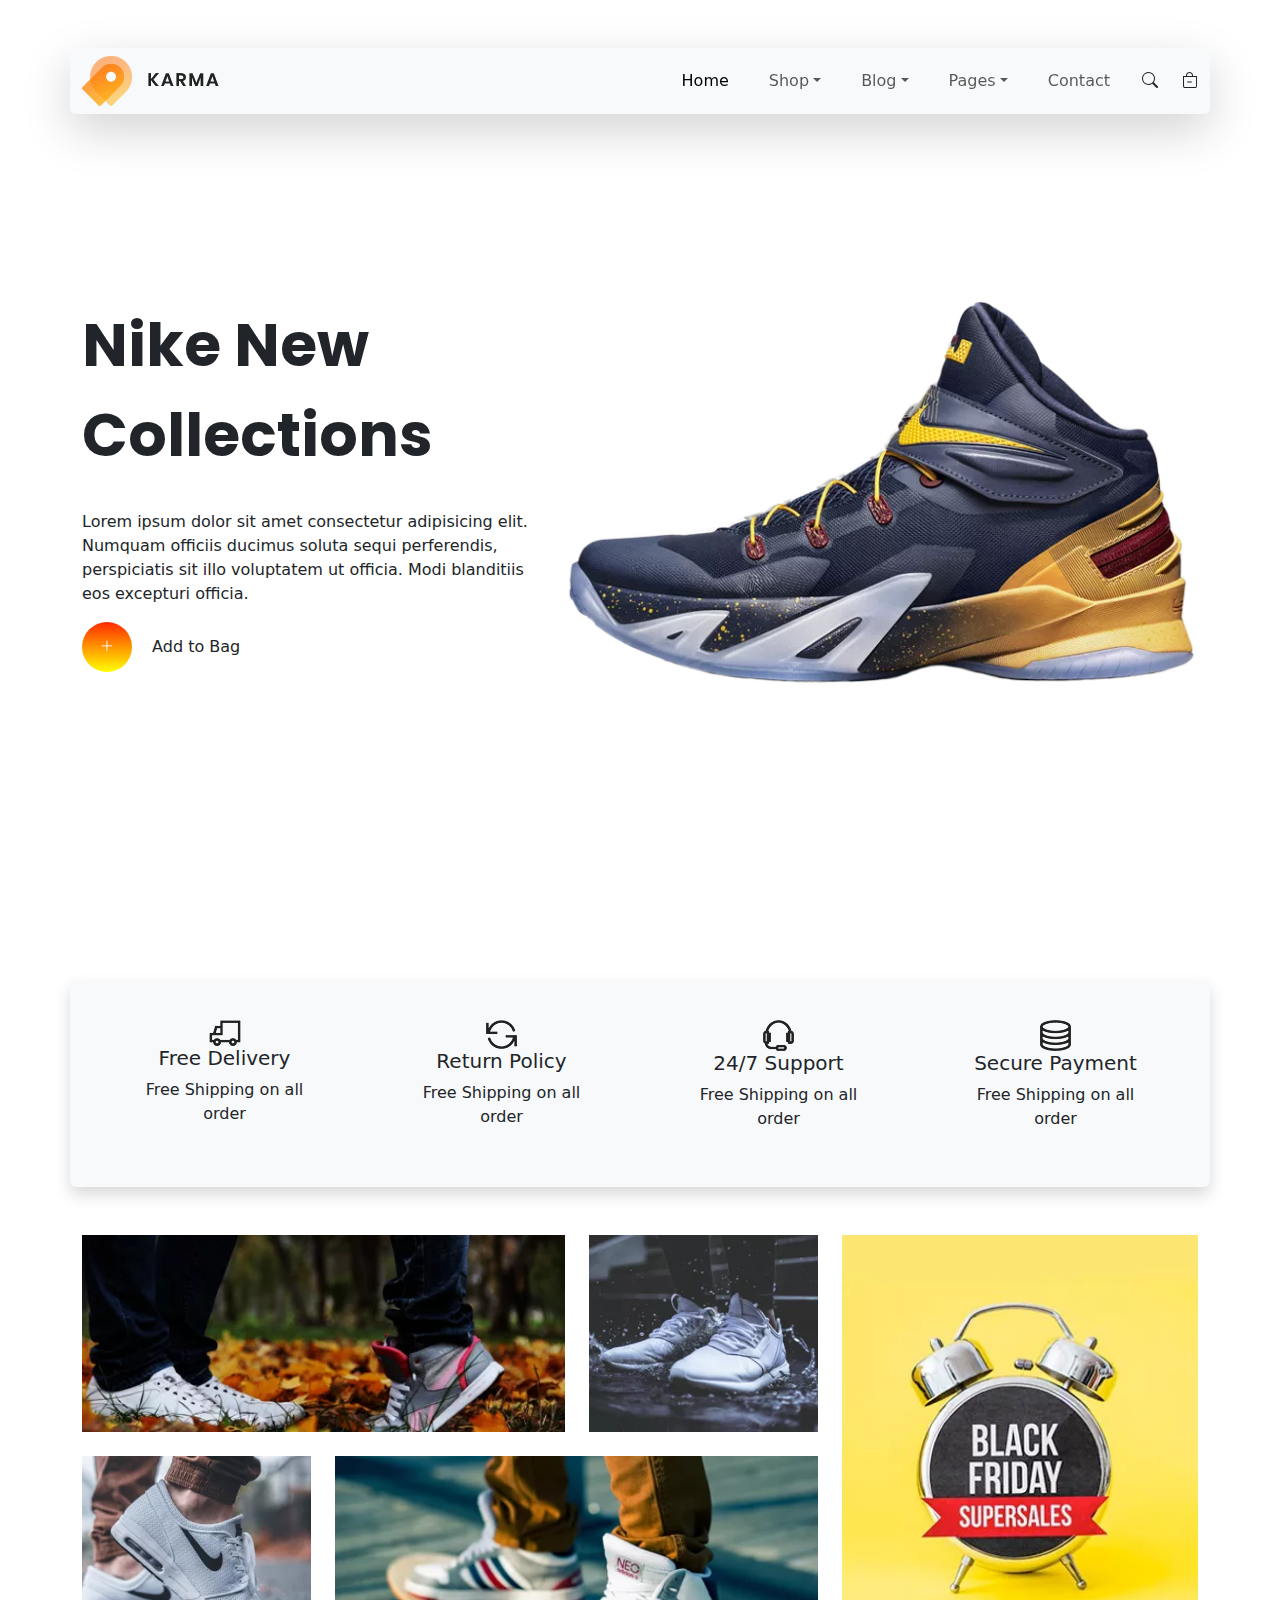
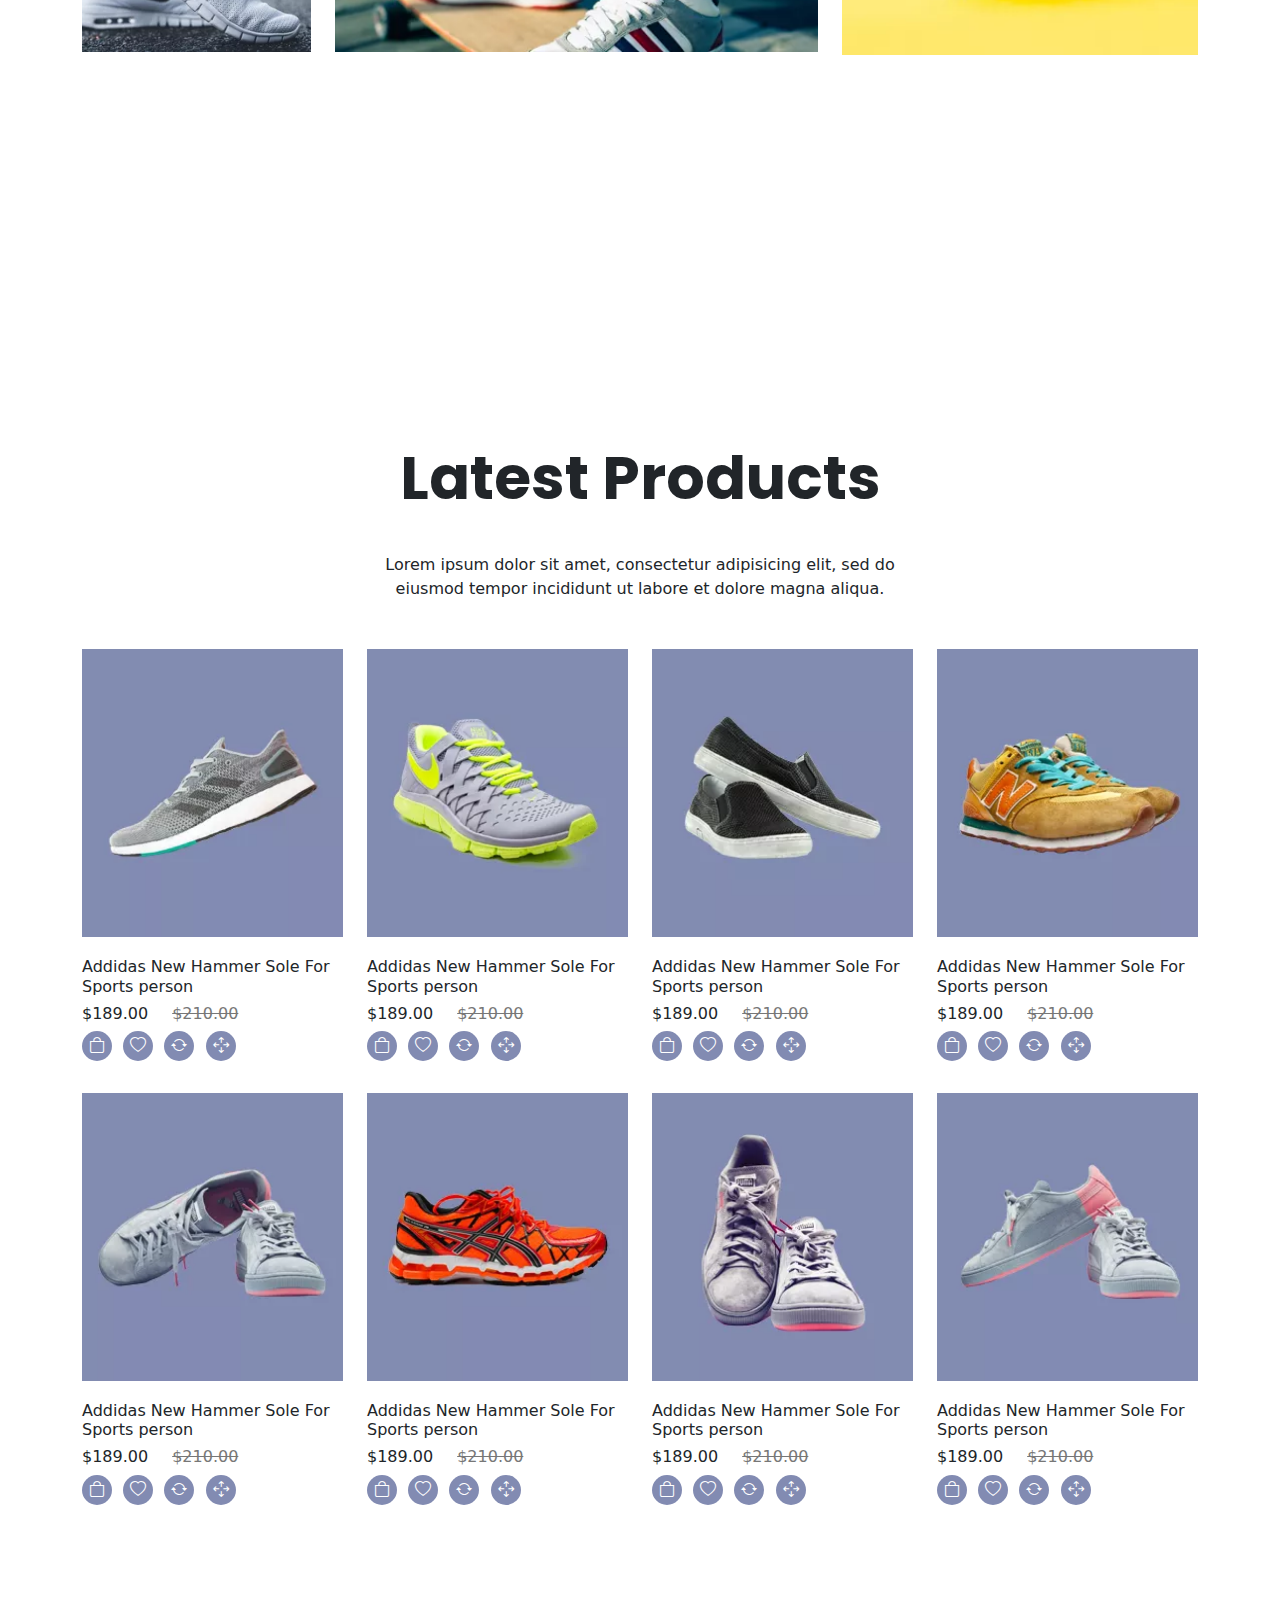
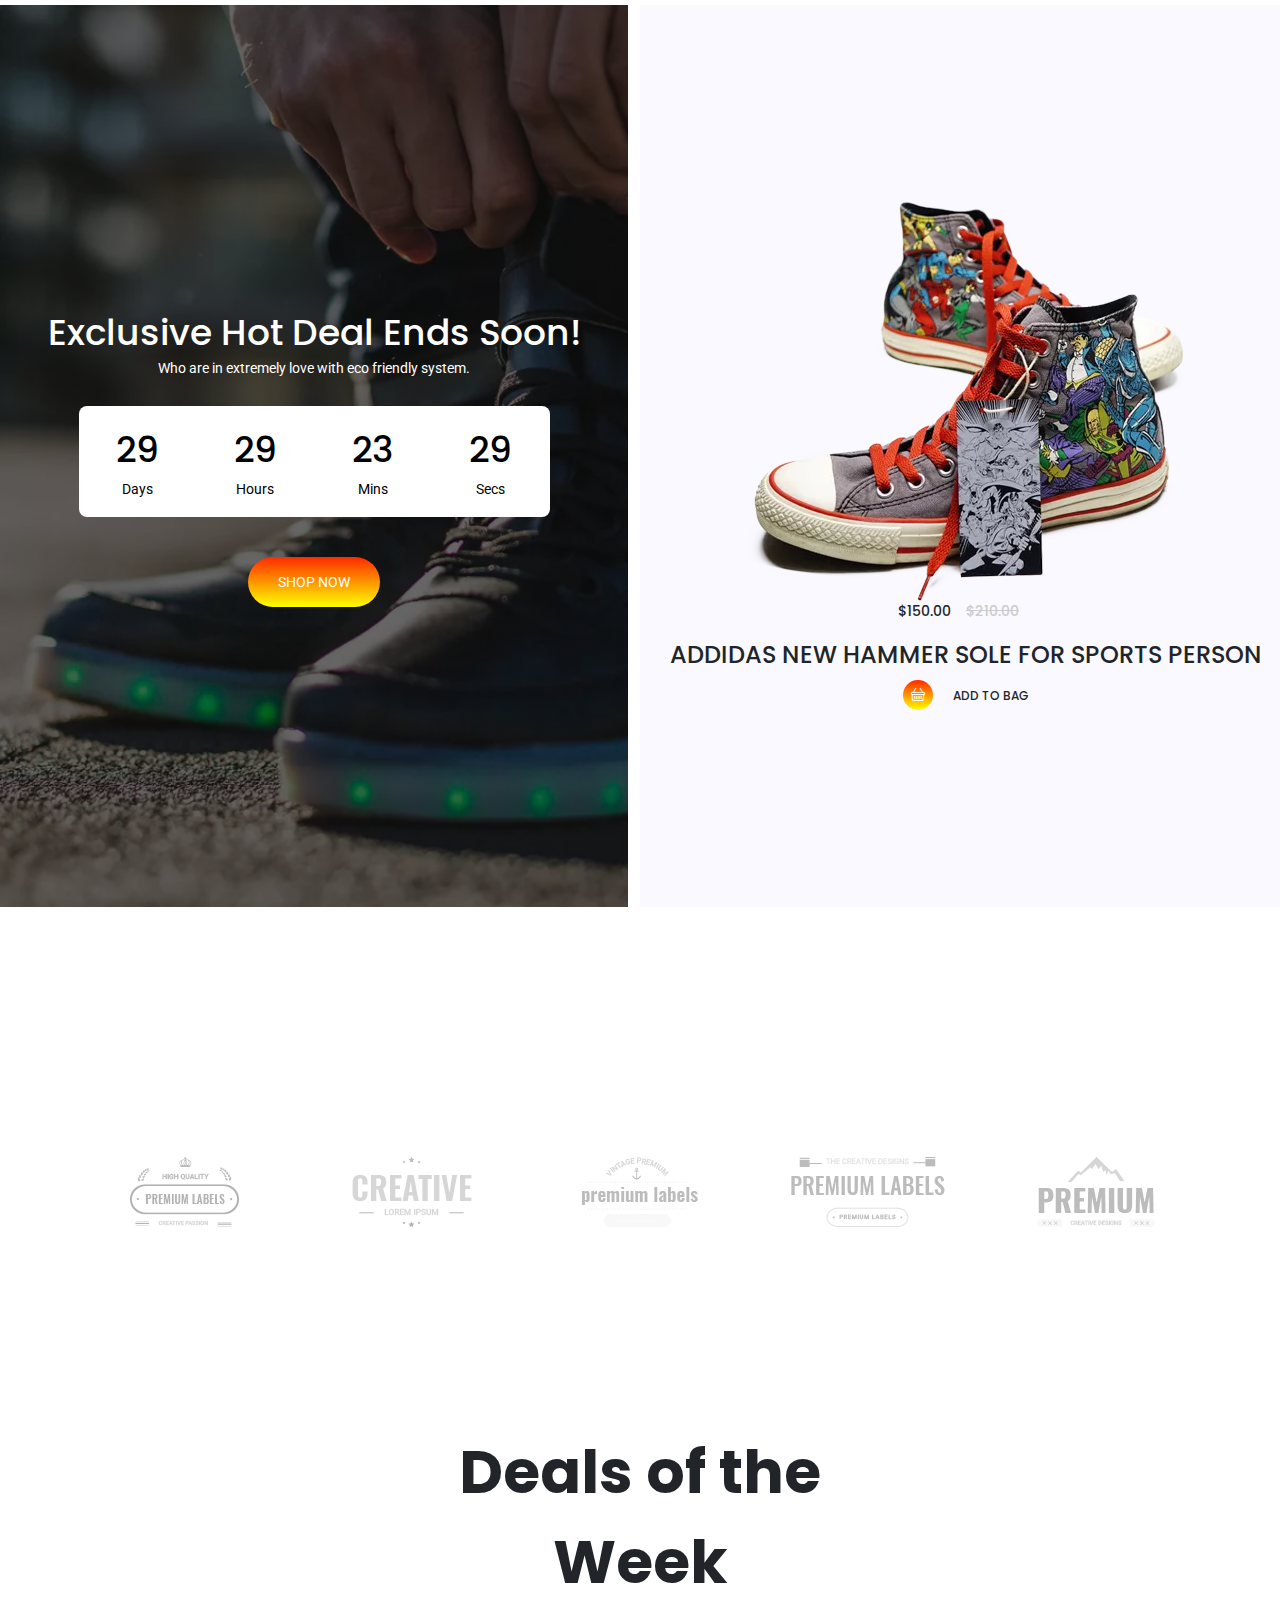
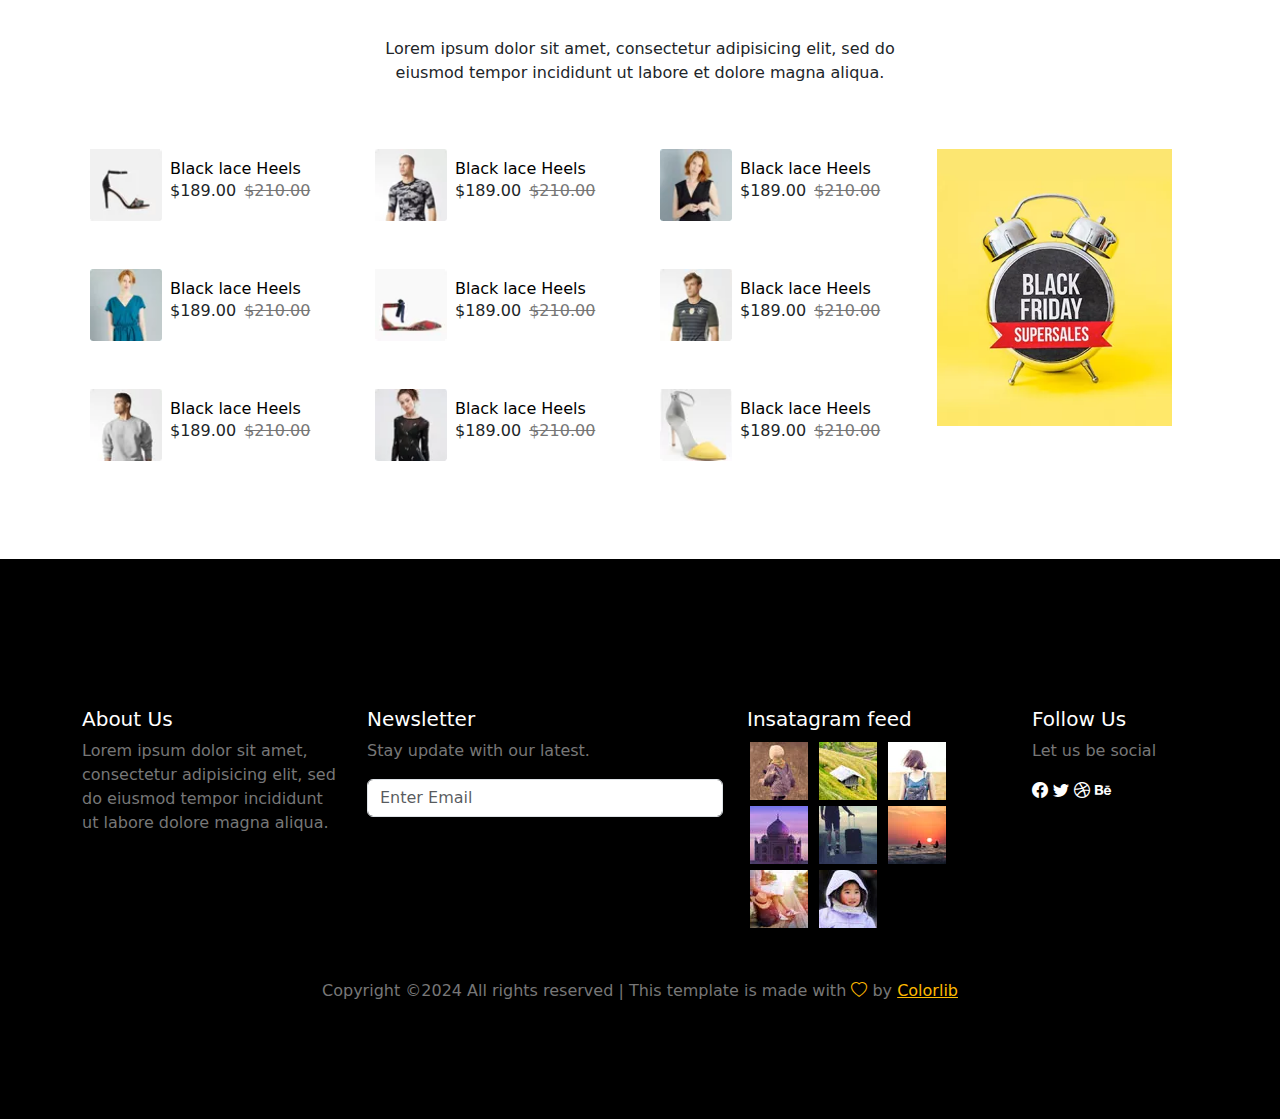
<file: index.html>
<!DOCTYPE html>
<html lang="en">

<head>
    <meta charset="UTF-8">
    <meta name="viewport" content="width=device-width, initial-scale=1.0">
    <link href="https://cdn.jsdelivr.net/npm/bootstrap@5.3.3/dist/css/bootstrap.min.css" rel="stylesheet"
        integrity="sha384-QWTKZyjpPEjISv5WaRU9OFeRpok6YctnYmDr5pNlyT2bRjXh0JMhjY6hW+ALEwIH" crossorigin="anonymous">
    <link rel="stylesheet" href="https://cdn.jsdelivr.net/npm/bootstrap-icons@1.11.3/font/bootstrap-icons.min.css">

    <link rel="stylesheet" href="./assets/css/style.css">
    <title>Document</title>
</head>

<body>


    <div style="width: 100%;" class="d-flex justify-content-center position-fixed">
        <nav class="navbar navbar-expand-xl navbar-white bg-white  container shadow-lg bg-body-tertiary rounded mt-5"
            aria-label="Sixth navbar example">

            <div class="container">
                <img src="./assets/images/logo.png.webp" alt="">
                <button class="navbar-toggler" type="button" data-bs-toggle="collapse"
                    data-bs-target="#navbarsExample06" aria-controls="navbarsExample06" aria-expanded="false"
                    aria-label="Toggle navigation">
                    <span class="navbar-toggler-icon"></span>
                </button>

                <div class="collapse navbar-collapse " id="navbarsExample06">
                    <ul class="navbar-nav ms-auto mb-2 mb-xl-0  align-items-center justify-content-end gap-4 ">
                        <li class="nav-item">
                            <a class="nav-link active" aria-current="page" href="#">Home</a>
                        </li>
                        <li class="nav-item dropdown">
                            <a class="nav-link dropdown-toggle" href="#" data-bs-toggle="dropdown"
                                aria-expanded="false">Shop</a>
                            <ul class="dropdown-menu">
                                <li><a class="dropdown-item" href="./shopcategory.html">Shop Category</a></li>
                                <li><a class="dropdown-item" href=" ">Product Details</a></li>
                                <li><a class="dropdown-item" href=" ">Shopping Cart</a></li>
                            </ul>
                        </li>
                        <li class="nav-item dropdown">
                            <a class="nav-link dropdown-toggle" href="#" data-bs-toggle="dropdown"
                                aria-expanded="false">Blog</a>
                            <ul class="dropdown-menu">
                                <li><a class="dropdown-item" href=" "> Blog </a></li>
                                <li><a class="dropdown-item" href=" ">Blog Details</a></li>
                            </ul>
                        </li>

                        <li class="nav-item dropdown">
                            <a class="nav-link dropdown-toggle" href="#" data-bs-toggle="dropdown"
                                aria-expanded="false">Pages</a>
                            <ul class="dropdown-menu">
                                <li><a class="dropdown-item" href="./login.html">Login</a></li>
                                <li><a class="dropdown-item" href="./register.html">Register</a></li>
                            </ul>
                        </li>
                        <li class="nav-item">
                            <a class="nav-link" href="./contact.html">Contact</a>
                        </li>
                        <i class="bi bi-search"></i>
                        <i class="bi bi-bag-dash"></i>
                    </ul>
                </div>
            </div>
        </nav>
    </div>

    <section id="hero" class="container-lg-fluid">

        <div class="container">
            <div class="row">
                <div class="col-lg-5 col-md-6">
                    <div>
                        <h1>Nike New Collections</h1>
                        <p>Lorem ipsum dolor sit amet consectetur adipisicing elit. Numquam officiis ducimus soluta
                            sequi perferendis, perspiciatis sit illo voluptatem ut officia. Modi blanditiis eos
                            excepturi officia.</p>
                    </div>
                    <div class="product_button">
                        <div>
                          <button><i class="bi bi-plus-lg"></i></button>
                          <span>Add to Bag</span>
                        </div>
                      </div>
                </div>
                <div class="col-lg-7">
                    <div class="shoes">
                        <img style="width: 100%;" src="./assets/images/banner-img.png.webp" alt="">
                    </div>
                </div>
            </div>
        </div>
    </section>

   <section class="shopping">
    <div class="container">
        <div class="row text-center shadow p-3 mb-5 bg-body-tertiary rounded">
            <div class="col-3">
                <div class="p-4">
                    <img src="./assets/images/f-icon1.png.webp" alt="">
                    <h5>Free Delivery</h5>
                    <p>Free Shipping on all order</p>
                </div>
            </div>
            <div class="col-3">
                <div class="p-4">
                    <img src="./assets/images/f-icon2.png.webp" alt="">
                    <h5>Return Policy</h5>
                    <p>Free Shipping on all order</p>
                </div>
            </div>
            <div class="col-3">
                <div class="p-4">
                    <img src="./assets/images/f-icon3.png.webp" alt="">
                    <h5>24/7 Support</h5>
                    <p>Free Shipping on all order</p>
                </div>
            </div>
            <div class="col-3">
                <div class="p-4">
                    <img src="./assets/images/f-icon4.png.webp" alt="">
                    <h5>Secure Payment</h5>
                    <p>Free Shipping on all order</p>
                </div>
            </div>
        </div>
    </div>

    <div class="images">
        <div class="container  ">
            <div class="row">
                <div class="col-md-8">
                    <div class="row gy-4">
                        <div class="col-md-8">
                            <div class="image">
                                <img src="./assets/images/c1.jpg.webp" class="w-100" alt="">
                            </div>
                        </div>
                        <div class="col-md-4">
                            <div class="image">
                                <img src="./assets/images/c2.jpg.webp" class="w-100" alt="">
                            </div>
                             </div>
                        <div class="col-md-4">
                            <div class="image">
                                <img src="./assets/images/c3.jpg.webp" class="w-100" alt="">
                            </div>
                        </div>
                        <div class="col-md-8">
                            <div class="image">
                                <img src="./assets/images/c4.jpg.webp" class="w-100" alt="">
                            </div>
                            
                        </div>
                    </div>
                </div>

                <div class="col-md-4 ">
                    <div class="image">
                        <img src="./assets/images/c5.jpg.webp" class="w-100" alt="">
                    </div>
                </div>
            </div>
        </div>
    </div>
   </section>

    <div class="Products">
        <div class="container">
            <div class="row justify-content-center">
                <div class="col-lg-6 text-center">
                    <div class="section-title">
                        <h1>Latest Products</h1>
                        <p>Lorem ipsum dolor sit amet, consectetur adipisicing elit, sed do eiusmod tempor incididunt ut
                            labore et
                            dolore
                            magna aliqua.</p>
                    </div>
                </div>
            </div>
            <div class="row">
                <div class=" col-md-6 col-lg-3 ">
                    <div class="single-product">
                        <img class="img-fluid" src="./assets/images/p1.jpg.webp" alt="">
                        <div class="product-details">
                            <h6>
                                Addidas New Hammer Sole
                                For Sports person</h6>
                                <div class="price">
                                    <h6>$189.00</h6>
                                    <h6><del>$210.00</del></h6>
                                </div>
                                <div class="icon">
                                    <span> <i class="bi bi-bag"></i></span> <span><i class="bi bi-heart"></i></span> <span>
                                        <i class="bi bi-arrow-repeat"></i></span> <span><i
                                            class="bi bi-arrows-move"></i></span>
                                </div>

                        </div>
                    </div>
                </div>
                <div class="col-md-6 col-lg-3">
                    <div class="single-product">
                        <img class="img-fluid" src="./assets/images/p2.jpg.webp" alt="">
                        <div class="product-details">
                            <h6>Addidas New Hammer Sole
                                For Sports person</h6>
                                <div class="price">
                                    <h6>$189.00</h6>
                                    <h6><del>$210.00</del></h6>
                                </div>
                                <div class="icon">
                                    <span> <i class="bi bi-bag"></i></span> <span><i class="bi bi-heart"></i></span> <span>
                                        <i class="bi bi-arrow-repeat"></i></span> <span><i
                                            class="bi bi-arrows-move"></i></span>
                                </div>
                            

                        </div>
                    </div>
                </div>
                <div class="col-md-6 col-lg-3">
                    <div class="single-product">
                        <img class="img-fluid" src="./assets/images/p3.jpg.webp" alt="">
                        <div class="product-details">
                            <h6>Addidas New Hammer Sole
                                For Sports person</h6>
                                <div class="price">
                                    <h6>$189.00</h6>
                                    <h6><del>$210.00</del></h6>
                                </div>
                                <div class="icon">
                                    <span> <i class="bi bi-bag"></i></span> <span><i class="bi bi-heart"></i></span> <span>
                                        <i class="bi bi-arrow-repeat"></i></span> <span><i
                                            class="bi bi-arrows-move"></i></span>
                                </div>
                        </div>
                    </div>
                </div>
                <div class="col-md-6 col-lg-3">
                    <div class="single-product">
                        <img class="img-fluid" src="./assets/images/p4.jpg.webp" alt="">
                        <div class="product-details">
                            <h6>Addidas New Hammer Sole
                                For Sports person</h6>
                                <div class="price">
                                    <h6>$189.00</h6>
                                    <h6><del>$210.00</del></h6>
                                </div>
                                <div class="icon">
                                    <span> <i class="bi bi-bag"></i></span> <span><i class="bi bi-heart"></i></span> <span>
                                        <i class="bi bi-arrow-repeat"></i></span> <span><i
                                            class="bi bi-arrows-move"></i></span>
                                </div>
                        </div>
                    </div>
                </div>
                <div class="col-md-6 col-lg-3">
                    <div class="single-product">
                        <img class="img-fluid" src="./assets/images/p5.jpg.webp" alt="">
                        <div class="product-details">
                            <h6>Addidas New Hammer Sole
                                For Sports person</h6>
                                <div class="price">
                                    <h6>$189.00</h6>
                                    <h6><del>$210.00</del></h6>
                                </div>
                                <div class="icon">
                                    <span> <i class="bi bi-bag"></i></span> <span><i class="bi bi-heart"></i></span> <span>
                                        <i class="bi bi-arrow-repeat"></i></span> <span><i
                                            class="bi bi-arrows-move"></i></span>
                                </div>
                        </div>
                    </div>
                </div>
                <div class="col-md-6 col-lg-3">
                    <div class="single-product">
                        <img class="img-fluid" src="./assets/images/p6.jpg.webp" alt="">
                        <div class="product-details">
                            <h6>Addidas New Hammer Sole
                                For Sports person</h6>
                                <div class="price">
                                    <h6>$189.00</h6>
                                    <h6><del>$210.00</del></h6>
                                </div>
                                <div class="icon">
                                    <span> <i class="bi bi-bag"></i></span> <span><i class="bi bi-heart"></i></span> <span>
                                        <i class="bi bi-arrow-repeat"></i></span> <span><i
                                            class="bi bi-arrows-move"></i></span>
                                </div>

                        </div>
                    </div>
                </div>
                <div class="col-md-6 col-lg-3">
                    <div class="single-product">
                        <img class="img-fluid" src="./assets/images/p7.jpg.webp" alt="">
                        <div class="product-details">
                            <h6>Addidas New Hammer Sole
                                For Sports person</h6>
                                <div class="price">
                                    <h6>$189.00</h6>
                                    <h6><del>$210.00</del></h6>
                                </div>
                                <div class="icon">
                                    <span> <i class="bi bi-bag"></i></span> <span><i class="bi bi-heart"></i></span> <span>
                                        <i class="bi bi-arrow-repeat"></i></span> <span><i
                                            class="bi bi-arrows-move"></i></span>
                                </div>
                        </div>
                    </div>
                </div>
                <div class="col-md-6 col-lg-3">
                    <div class="single-product">
                        <img class="img-fluid" src="./assets/images/p8.jpg.webp" alt="">
                        <div class="product-details">
                            <h6>Addidas New Hammer Sole
                                For Sports person</h6>
                            <div class="price ">
                                <h6>$189.00</h6>
                                <h6><del>$210.00</del></h6>
                            </div>
                            <div class="icon">
                                <span> <i class="bi bi-bag"></i></span> <span><i class="bi bi-heart"></i></span> <span>
                                    <i class="bi bi-arrow-repeat"></i></span> <span><i
                                        class="bi bi-arrows-move"></i></span>
                            </div>
                        </div>
                    </div>
                </div>
            </div>
        </div>
    </div>

    <section id="comming_soon">
        <div class="row">
          <div id="times" class="col-md-12 col-lg-6">
            <div id="time">
              <div class="overlay">
                <div class="row">
                  <div class="col-12 text-center">
                    <h1>Exclusive Hot Deal Ends Soon!</h1>
                    <p>Who are in extremely love with eco friendly system.</p>
                  </div>
                </div>
                <div
                  id="comming_time"
                  class="row py-3 justify-content-center w-75"
                >
                  <div class="col-3 text-center">
                    <div class="times">
                      <h1>29</h1>
                      <span>Days</span>
                    </div>
                  </div>
                  <div class="col-3 text-center">
                    <div class="times">
                      <h1>29</h1>
                      <span>Hours</span>
                    </div>
                  </div>
                  <div class="col-3 text-center">
                    <div class="times">
                      <h1>23</h1>
                      <span>Mins</span>
                    </div>
                  </div>
                  <div class="col-3 text-center">
                    <div class="times">
                      <h1>29</h1>
                      <span>Secs</span>
                    </div>
                  </div>
                </div>
                <div class="d-flex justify-content-center">
                  <button>Shop now</button>
                </div>
              </div>
            </div>
          </div>
          <div class="col-md-12 col-lg-6 p-0">
            <div class="product">
              <div>
                <img src="./assets/images/e-p1.png.webp" alt="" />
                <div class="price">
                  <h6>$150.00</h6>
                  <h6><del>$210.00</del></h6>
                </div>
                <h4>addidas New Hammer sole for Sports person</h4>
                <div class="product_button">
                  <div>
                    <button><i class="bi bi-basket"></i></button>
                    <span>Add to Bag</span>
                  </div>
                </div>
              </div>
            </div>
          </div>
        </div>
      </section>

    <section class="sponsor">
        <div class="container">
            <div class="row">
                <div class="col text-center">
                    <img src="./assets/images/1.png.webp" alt="">
                </div>
                <div class="col text-center">
                    <img src="./assets/images/2.png.webp" alt="">
                </div>
                <div class="col text-center">
                    <img src="./assets/images/3.png.webp" alt="">
                </div>
                <div class="col text-center">
                    <img src="./assets/images/4.png.webp" alt="">
                </div>
                <div class="col text-center">
                    <img src="./assets/images/5.png.webp" alt="">
                </div>
            </div>
        </div>
    </section>

    <section class="Deals">
        <div class="container">
            <div class="row justify-content-center">
                <div class="col-lg-6 text-center">
                    <div class="deals-title">
                        <h1>Deals of the Week</h1>
                        <p>Lorem ipsum dolor sit amet, consectetur adipisicing elit, sed do eiusmod tempor incididunt ut
                            labore et dolore
                            magna aliqua.</p>
                    </div>
                </div>
            </div>
            <div class="row">
                <div class="col-lg-9 py-4">
                    <div class="row">
                        <div class="col-lg-4 col-md-4 col-sm-6 mb-20">
                            <div class=" d-flex py-3">
                                <a href="#"><img class="disc" src="./assets/images/r1.jpg.webp" alt=""></a>
                                <div class="desc py-3">
                                    <a href="#" class="title">Black lace Heels</a>
                                    <div class="price d-flex gap-2">
                                        <h6>$189.00</h6>
                                        <h6><del>$210.00</del></h6>

                                    </div>
                                </div>
                            </div>
                        </div>
                        <div class="col-lg-4 col-md-4 col-sm-6 mb-20">
                            <div class=" d-flex py-3">
                                <a href="#"><img class="disc" src="./assets/images/r2.jpg.webp" alt=""></a>
                                <div class="desc py-3">
                                    <a href="#" class="title">Black lace Heels</a>
                                    <div class="price d-flex gap-2">
                                        <h6>$189.00</h6>
                                        <h6><del>$210.00</del></h6>
                                    </div>
                                </div>
                            </div>
                        </div>
                        <div class="col-lg-4 col-md-4 col-sm-6 mb-20">
                            <div class=" d-flex py-3">
                                <a href="#"><img class="disc" src="./assets/images/r3.jpg.webp" alt=""></a>
                                <div class="desc py-3">
                                    <a href="#" class="title">Black lace Heels</a>
                                    <div class="price d-flex gap-2">
                                        <h6>$189.00</h6>
                                        <h6><del>$210.00</del></h6>
                                    </div>
                                </div>
                            </div>
                        </div>
                        <div class="col-lg-4 col-md-4 col-sm-6 mb-20">
                            <div class=" d-flex py-3">
                                <a href="#"><img class="disc" src="./assets/images/r5.jpg.webp" alt=""></a>
                                <div class="desc py-3">
                                    <a href="#" class="title">Black lace Heels</a>
                                    <div class="price d-flex gap-2">
                                        <h6>$189.00</h6>
                                        <h6><del>$210.00</del></h6>
                                    </div>
                                </div>
                            </div>
                        </div>
                        <div class="col-lg-4 col-md-4 col-sm-6 mb-20">
                            <div class=" d-flex py-3">
                                <a href="#"><img class="disc" src="./assets/images/r6.jpg.webp" alt=""></a>
                                <div class="desc py-3">
                                    <a href="#" class="title">Black lace Heels</a>
                                    <div class="price d-flex gap-2">
                                        <h6>$189.00</h6>
                                        <h6><del>$210.00</del></h6>
                                    </div>
                                </div>
                            </div>
                        </div>
                        <div class="col-lg-4 col-md-4 col-sm-6 mb-20">
                            <div class=" d-flex py-3">
                                <a href="#"><img class="disc" src="./assets/images/r7.jpg.webp" alt=""></a>
                                <div class="desc py-3">
                                    <a href="#" class="title">Black lace Heels</a>
                                    <div class="price d-flex gap-2">
                                        <h6>$189.00 </h6>
                                        <h6><del>$210.00</del></h6>
                                    </div>
                                </div>
                            </div>
                        </div>
                        <div class="col-lg-4 col-md-4 col-sm-6">
                            <div class=" d-flex py-3">
                                <a href="#"><img class="disc" src="./assets/images/r9.jpg.webp" alt=""></a>
                                <div class="desc py-3">
                                    <a href="#" class="title">Black lace Heels</a>
                                    <div class="price d-flex gap-2">
                                        <h6>$189.00 </h6>
                                        <h6><del>$210.00</del></h6>
                                    </div>
                                </div>
                            </div>
                        </div>
                        <div class="col-lg-4 col-md-4 col-sm-6">
                            <div class=" d-flex py-3">
                                <a href="#"><img class="disc" src="./assets/images/r10.jpg.webp" alt=""></a>
                                <div class="desc py-3">
                                    <a href="#" class="title">Black lace Heels</a>
                                    <div class="price d-flex gap-2">
                                        <h6>$189.00 </h6>
                                        <h6><del>$210.00</del></h6>
                                    </div>
                                </div>
                            </div>
                        </div>
                        <div class="col-lg-4 col-md-4 col-sm-6">
                            <div class=" d-flex py-3">
                                <a href="#"><img class="disc" src="./assets/images/r11.jpg.webp" alt=""></a>
                                <div class="desc py-3">
                                    <a href="#" class="title">Black lace Heels</a>
                                    <div class="price d-flex gap-2">
                                        <h6>$189.00</h6>
                                        <h6><del>$210.00</del></h6>
                                    </div>
                                </div>
                            </div>
                        </div>
                    </div>
                </div>
                <div class="col-lg-3 py-5">
                    <div class="ctg-right">
                            <img src="./assets/images/c5.jpg (1).webp" alt="">
                    </div>
                </div>
            </div>
        </div>
    </section>

    <footer>
        <div class="container">
            <div class="row py-5">
                <div class="col-3">
                    <h5>About Us</h5>
                    <p>Lorem ipsum dolor sit amet, consectetur adipisicing elit, sed do eiusmod tempor incididunt ut
                        labore dolore magna aliqua.</p>
                </div>
                <div class="col-4">
                    <h5>Newsletter</h5>
                    <p>Stay update with our latest.</p>
                    <input class="form-control" name="EMAIL" placeholder="Enter Email " type="email">
                </div>
                <div class="col-3 ">
                    <h5>Insatagram feed</h5>
                    <div class="stay" >
                        <img  src="./assets/images/i1.jpg.webp" alt="">
                        <img src="./assets/images/i2.jpg.webp" alt="">
                        <img src="./assets/images/i3.jpg.webp" alt="">
                        <img src="./assets/images/i4.jpg.webp" alt="">
                        <img src="./assets/images/i5.jpg.webp" alt="">
                        <img src="./assets/images/i6.jpg.webp" alt="">
                        <img src="./assets/images/i7.jpg.webp" alt="">
                        <img src="./assets/images/i8.jpg.webp" alt="">
                    </div>
                   
                </div>
                <div class="col-2">
                    <h5>Follow Us</h5>
                    <p>Let us be social</p>
                   
                   <a href=""><i class="bi bi-facebook"></i></a> 
                   <a href=""><i class="bi bi-twitter"></i></a>
                   <a href=""><i class="bi bi-dribbble"></i></a>
                   <a href=""><i class="bi bi-behance"></i></a>
                   
                 </div>
    
            </div>
            
            <div class="text-center">
                <p>Copyright ©2024 All rights reserved | This template is made with <i style="color: #ffba00;" class="bi bi-heart"></i>  by <a style="color: #ffba00;" href="">Colorlib</a></p>
            </div>
        </div>
    </footer>













    <script src="https://cdn.jsdelivr.net/npm/bootstrap@5.3.3/dist/js/bootstrap.bundle.min.js"
        integrity="sha384-YvpcrYf0tY3lHB60NNkmXc5s9fDVZLESaAA55NDzOxhy9GkcIdslK1eN7N6jIeHz"
        crossorigin="anonymous"></script>
</body>

</html>
</file>
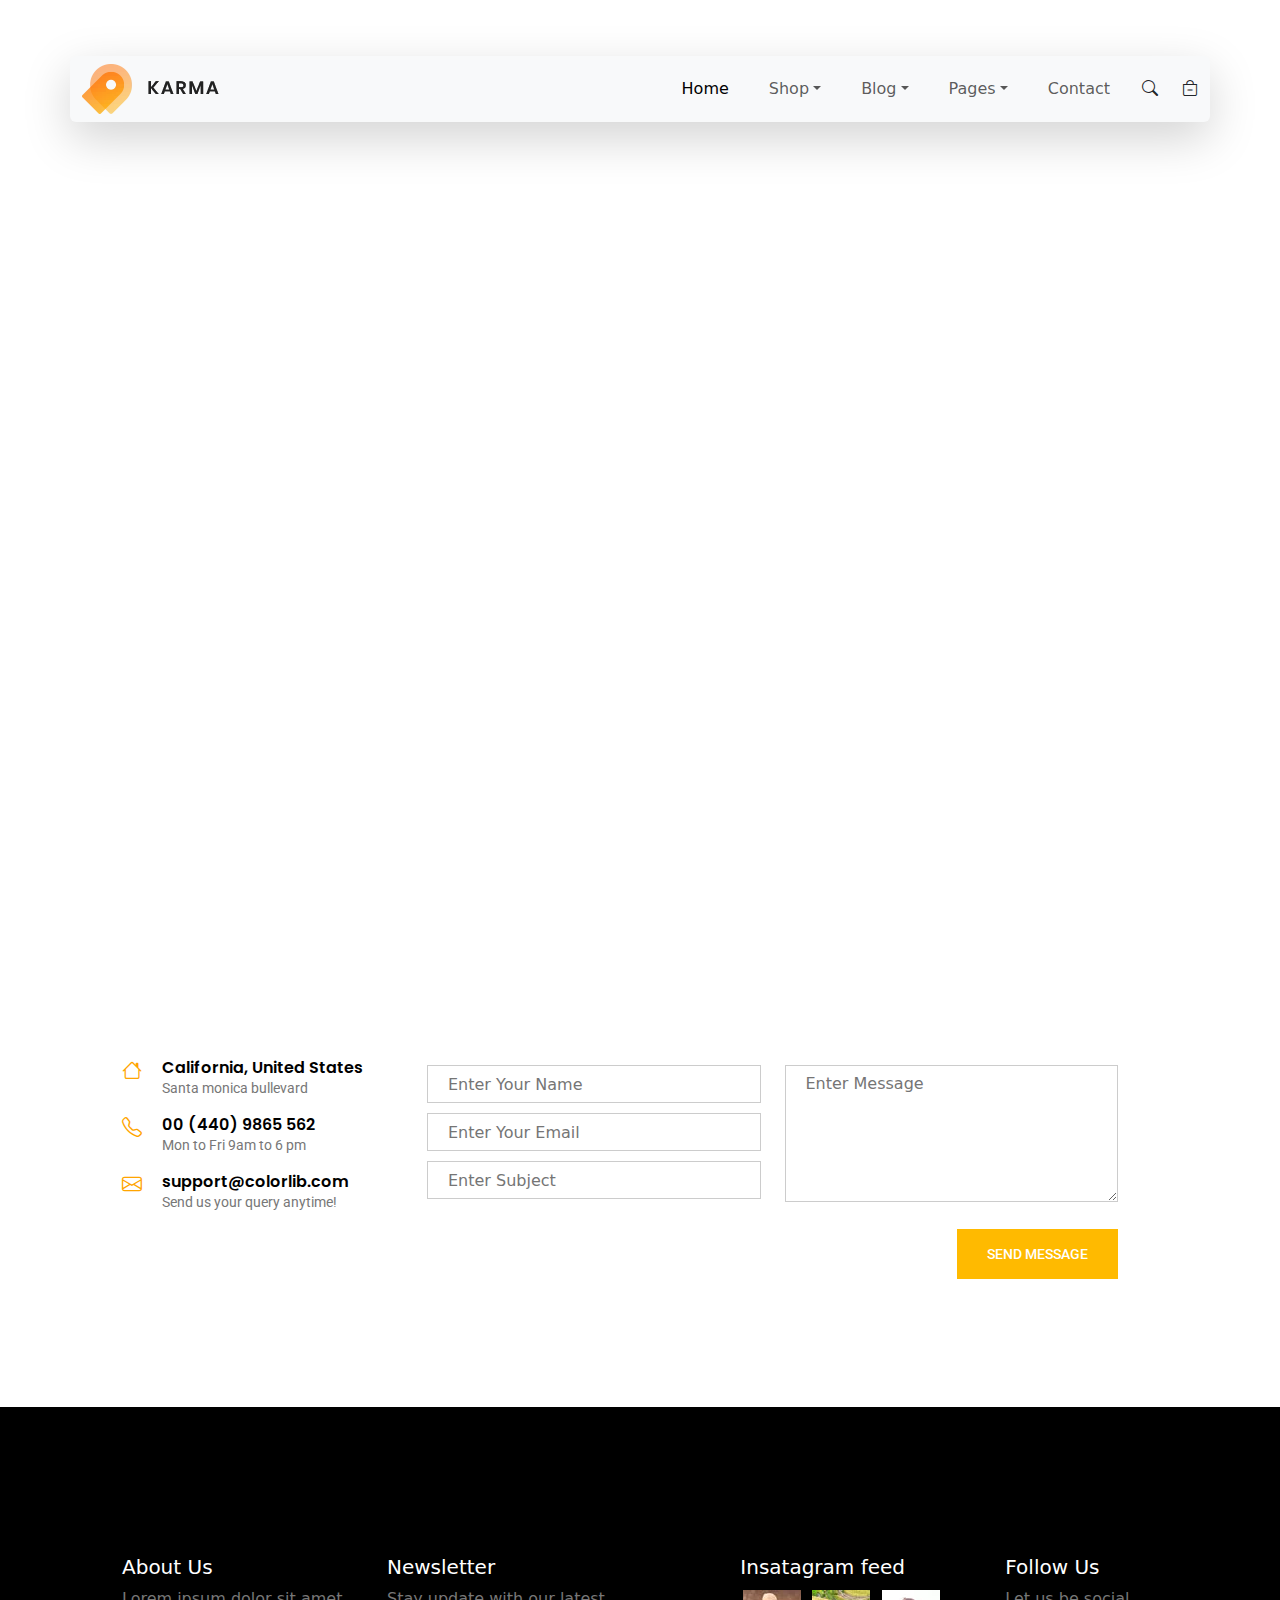
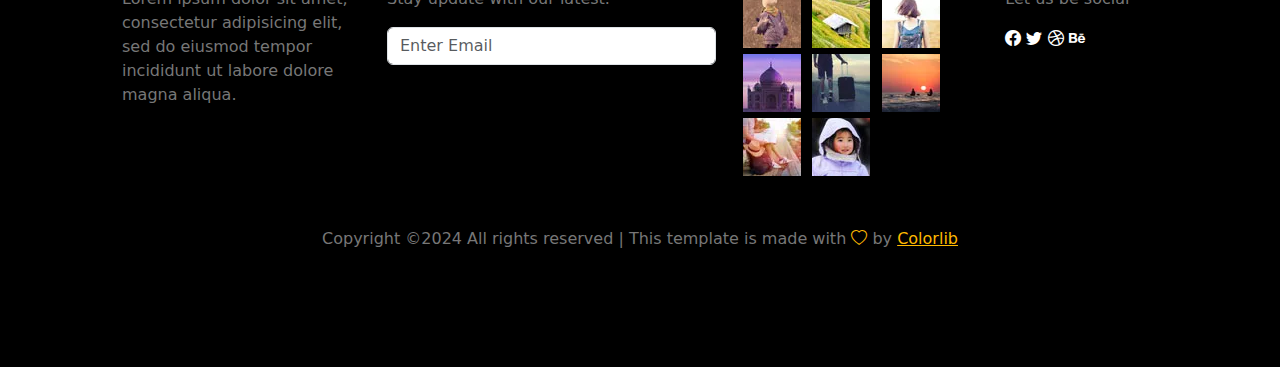
<file: contact.html>
<!DOCTYPE html>
<html lang="en">

<head>
    <meta charset="UTF-8">
    <meta name="viewport" content="width=device-width, initial-scale=1.0">
    <link href="https://cdn.jsdelivr.net/npm/bootstrap@5.3.3/dist/css/bootstrap.min.css" rel="stylesheet"
        integrity="sha384-QWTKZyjpPEjISv5WaRU9OFeRpok6YctnYmDr5pNlyT2bRjXh0JMhjY6hW+ALEwIH" crossorigin="anonymous">
    <link rel="stylesheet" href="https://cdn.jsdelivr.net/npm/bootstrap-icons@1.11.3/font/bootstrap-icons.min.css">
    <link rel="stylesheet" href="./assets/css/contact.css">
    <title>Document</title>
</head>

<body>
    <div class="navbar">
        <nav class="navbar navbar-expand-xl navbar-white bg-white  container shadow-lg bg-body-tertiary rounded mt-5"
            aria-label="Sixth navbar example">

            <div class="container">
                <img src="./assets/images/logo.png.webp" alt="">
                <button class="navbar-toggler" type="button" data-bs-toggle="collapse"
                    data-bs-target="#navbarsExample06" aria-controls="navbarsExample06" aria-expanded="false"
                    aria-label="Toggle navigation">
                    <span class="navbar-toggler-icon"></span>
                </button>

                <div class="collapse navbar-collapse " id="navbarsExample06">
                    <ul class="navbar-nav ms-auto mb-2 mb-xl-0  align-items-center justify-content-end gap-4 ">
                        <li class="nav-item">
                            <a class="nav-link active" aria-current="page" href="./index.html">Home</a>
                        </li>
                        <li class="nav-item dropdown">
                            <a class="nav-link dropdown-toggle" href="#" data-bs-toggle="dropdown"
                                aria-expanded="false">Shop</a>
                            <ul class="dropdown-menu">
                                <li><a class="dropdown-item" href="./shopcategory.html">Shop Category</a></li>
                                <li><a class="dropdown-item" href=" ">Product Details</a></li>
                                <li><a class="dropdown-item" href=" ">Shopping Cart</a></li>
                            </ul>
                        </li>
                        <li class="nav-item dropdown">
                            <a class="nav-link dropdown-toggle" href="#" data-bs-toggle="dropdown"
                                aria-expanded="false">Blog</a>
                            <ul class="dropdown-menu">
                                <li><a class="dropdown-item" href=" ">Blog </a></li>
                                <li><a class="dropdown-item" href=" ">Blog Details</a></li>
                            </ul>
                        </li>

                        <li class="nav-item dropdown">
                            <a class="nav-link dropdown-toggle" href="#" data-bs-toggle="dropdown"
                                aria-expanded="false">Pages</a>
                            <ul class="dropdown-menu">
                                <li><a class="dropdown-item" href="./login.html">Login</a></li>
                                <li><a class="dropdown-item" href="./register.html">Register</a></li>
                            </ul>
                        </li>
                        <li class="nav-item hover">
                            <a class="nav-link" href="./contact.html">Contact</a>
                        </li>
                        <i class="bi bi-search"></i>
                        <i class="bi bi-bag-dash"></i>
                    </ul>
                </div>
            </div>
        </nav>
    </div>

    <section id="heroshop" class="container-lg-fluid text-end">

        <div class="container">
            <div class="row">
                <h1>Contact Us</h1>
                <div>
                    <a href="">Home</a>
                    <i class="bi bi-arrow-right"></i>
                    <a href="">Contact</a>
                </div>
            </div>

    </section>

    <section class="map">
        <div class="container">
            <div class="row">
                <div class="col-md-12">
                    <iframe
                        src="https://www.google.com/maps/embed?pb=!1m10!1m8!1m3!1d3006.4228552601785!2d29.0255963!3d41.1034552!3m2!1i1024!2i768!4f13.1!5e0!3m2!1str!2saz!4v1729965817901!5m2!1str!2saz"
                        width="600" height="450" style="border:0;" allowfullscreen="" loading="lazy"
                        referrerpolicy="no-referrer-when-downgrade"></iframe>

                </div>

            </div>
        </div>

    </section>

  


    <section id="contact">
        <div class="container">
            <div class="row my-5">
                <div class="col-md-5 col-lg-3">
                  <div class="contact_col">
                    <div class="contact_content">
                      <i class="bi bi-house"></i>
                      <div>
                        <h6>California, United States</h6>
                        <p>Santa monica bullevard</p>
                      </div>
                    </div>
                    <div class="contact_content">
                      <i class="bi bi-telephone"></i>
                      <div>
                        <h6>00 (440) 9865 562</h6>
                        <p>Mon to Fri 9am to 6 pm</p>
                      </div>
                    </div>
                    <div class="contact_content">
                      <i class="bi bi-envelope"></i>
                      <div>
                        <h6>support@colorlib.com</h6>
                        <p>Send us your query anytime!</p>
                      </div>
                    </div>
                  </div>
                </div>
                <div class="col-md-12 col-lg-9">
                  <div class="row">
                    <div class="col-md-6 col-lg-6">
                      <div class="identication">
                        <form action="">
                          <input type="text" placeholder="Enter Your Name" /><input
                            type="text"
                            placeholder="Enter Your Email"
                          /><input type="text" placeholder="Enter Subject" />
                        </form>
                      </div>
                    </div>
                    <div class="col-md-6 col-lg-6">
                      <div class="text">
                        <textarea name="" id="" placeholder="Enter Message"></textarea>
                      </div>
                    </div>
                    <div class="col-12 text-end">
                      <div>
                        <button>SEnd MEssage</button>
                      </div>
                    </div>
                  </div>
                </div>
              </div>

        </div>
      

    </section>
    




    
<footer>
    <div class="container">
        <div class="row py-5">
            <div class="col-3">
                <h5>About Us</h5>
                <p>Lorem ipsum dolor sit amet, consectetur adipisicing elit, sed do eiusmod tempor incididunt ut
                    labore dolore magna aliqua.</p>
            </div>
            <div class="col-4">
                <h5>Newsletter</h5>
                <p>Stay update with our latest.</p>
                <input class="form-control" name="EMAIL" placeholder="Enter Email " type="email">
            </div>
            <div class="col-3 ">
                <h5>Insatagram feed</h5>
                <div class="stay" >
                    <img  src="./assets/images/i1.jpg.webp" alt="">
                    <img src="./assets/images/i2.jpg.webp" alt="">
                    <img src="./assets/images/i3.jpg.webp" alt="">
                    <img src="./assets/images/i4.jpg.webp" alt="">
                    <img src="./assets/images/i5.jpg.webp" alt="">
                    <img src="./assets/images/i6.jpg.webp" alt="">
                    <img src="./assets/images/i7.jpg.webp" alt="">
                    <img src="./assets/images/i8.jpg.webp" alt="">
                </div>
               
            </div>
            <div class="col-2">
                <h5>Follow Us</h5>
                <p>Let us be social</p>
               
               <a href=""><i class="bi bi-facebook"></i></a> 
               <a href=""><i class="bi bi-twitter"></i></a>
               <a href=""><i class="bi bi-dribbble"></i></a>
               <a href=""><i class="bi bi-behance"></i></a>
               
             </div>

        </div>
        
        <div class="text-center">
            <p>Copyright ©2024 All rights reserved | This template is made with <i style="color: #ffba00;" class="bi bi-heart"></i>  by <a style="color: #ffba00;" href="">Colorlib</a></p>
        </div>
    </div>
</footer>



    <script src="https://cdn.jsdelivr.net/npm/bootstrap@5.3.3/dist/js/bootstrap.bundle.min.js"
        integrity="sha384-YvpcrYf0tY3lHB60NNkmXc5s9fDVZLESaAA55NDzOxhy9GkcIdslK1eN7N6jIeHz"
        crossorigin="anonymous"></script>
</body>

</html>
</file>
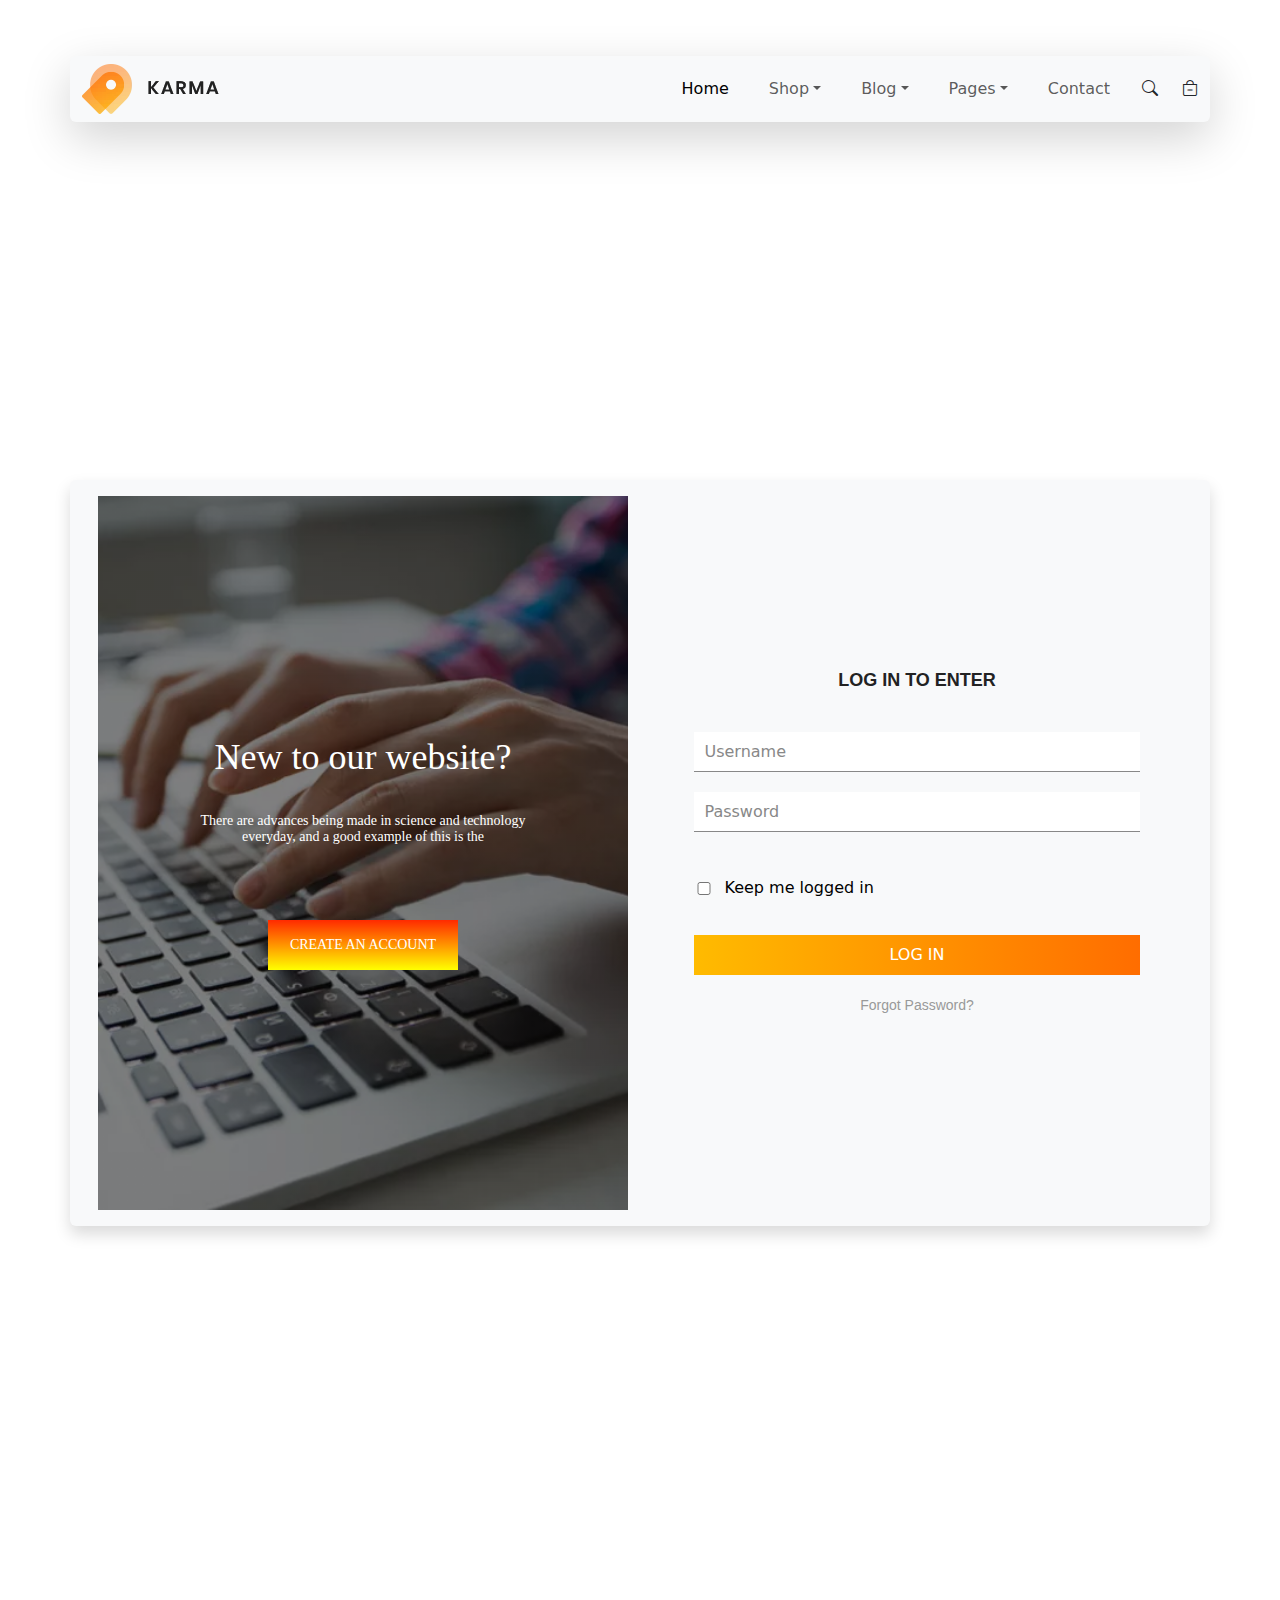
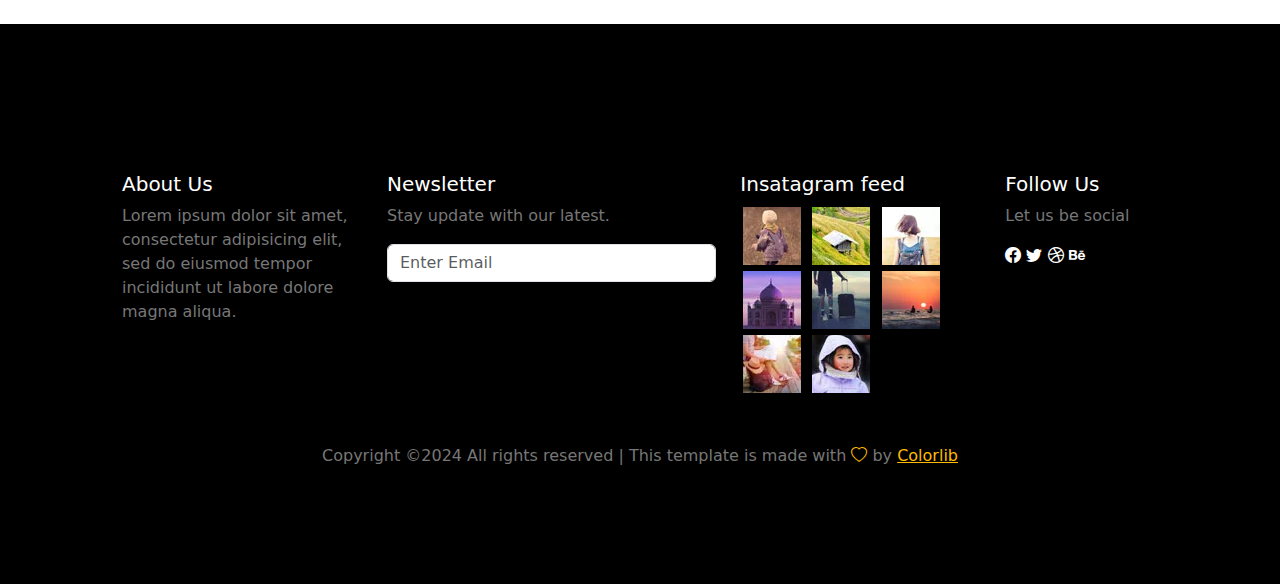
<file: login.html>
<!DOCTYPE html>
<html lang="en">

<head>
    <meta charset="UTF-8">
    <meta name="viewport" content="width=device-width, initial-scale=1.0">
    <link href="https://cdn.jsdelivr.net/npm/bootstrap@5.3.3/dist/css/bootstrap.min.css" rel="stylesheet"
        integrity="sha384-QWTKZyjpPEjISv5WaRU9OFeRpok6YctnYmDr5pNlyT2bRjXh0JMhjY6hW+ALEwIH" crossorigin="anonymous">
    <link rel="stylesheet" href="https://cdn.jsdelivr.net/npm/bootstrap-icons@1.11.3/font/bootstrap-icons.min.css">
    <link rel="stylesheet" href="./assets/css/login.css">
    <title>Document</title>
</head>
<body>

    <div class="navbar">
        <nav class="navbar navbar-expand-xl navbar-white bg-white  container shadow-lg bg-body-tertiary rounded mt-5"
            aria-label="Sixth navbar example">

            <div class="container">
                <img src="./assets/images/logo.png.webp" alt="">
                <button class="navbar-toggler" type="button" data-bs-toggle="collapse"
                    data-bs-target="#navbarsExample06" aria-controls="navbarsExample06" aria-expanded="false"
                    aria-label="Toggle navigation">
                    <span class="navbar-toggler-icon"></span>
                </button>

                <div class="collapse navbar-collapse " id="navbarsExample06">
                    <ul class="navbar-nav ms-auto mb-2 mb-xl-0  align-items-center justify-content-end gap-4 ">
                        <li class="nav-item">
                            <a class="nav-link active" aria-current="page" href="./index.html">Home</a>
                        </li>
                        <li class="nav-item dropdown">
                            <a class="nav-link dropdown-toggle" href="#" data-bs-toggle="dropdown"
                                aria-expanded="false">Shop</a>
                            <ul class="dropdown-menu">
                                <li><a class="dropdown-item" href="./shopcategory.html">Shop Category</a></li>
                                <li><a class="dropdown-item" href=" ">Product Details</a></li>
                                <li><a class="dropdown-item" href=" ">Shopping Cart</a></li>
                            </ul>
                        </li>
                        <li class="nav-item dropdown">
                            <a class="nav-link dropdown-toggle" href="#" data-bs-toggle="dropdown"
                                aria-expanded="false">Blog</a>
                            <ul class="dropdown-menu">
                                <li><a class="dropdown-item" href=" ">Blog </a></li>
                                <li><a class="dropdown-item" href=" ">Blog Details</a></li>
                            </ul>
                        </li>

                        <li class="nav-item dropdown">
                            <a class="nav-link dropdown-toggle" href="#" data-bs-toggle="dropdown"
                                aria-expanded="false">Pages</a>
                            <ul class="dropdown-menu">
                                <li><a class="dropdown-item" href="./login.html">Login</a></li>
                                <li><a class="dropdown-item" href="./register.html">Register</a></li>
                            </ul>
                        </li>
                        <li class="nav-item">
                            <a class="nav-link" href="./contact.html">Contact</a>
                        </li>
                        <i class="bi bi-search"></i>
                        <i class="bi bi-bag-dash"></i>
                    </ul>
                </div>
            </div>
        </nav>
    </div>


    <section id="heroshop" class="container-lg-fluid text-end">

        <div class="container">
            <div class="row">
                <h1>Login/Register</h1>
                <div>
                    <a href="">Home</a>
                    <i class="bi bi-arrow-right"></i>
                    <a href="">Login/Register</a>
                </div>
            </div>

    </section>



    <section id="comming_soon">
        <div class="container">
            <div class="row shadow p-3 mb-5 bg-body-tertiary rounded">
                <div id="times" class="col-md-12 col-lg-6">
                    <div id="time">
                        <div class="overlay">
                            <div class="row">
                                <div class="col-12 text-center">
                                    <h1>New to our website?</h1>
                                    <p>There are advances being made in science and technology everyday, and a good
                                        example of this is the</p>
                                </div>
                                <div class="d-flex justify-content-center">
                                    <button>Create An Account</button>
                                </div>
                            </div>
                        </div>
                    </div>
                </div>
                
               
                <div class="col-md-12 col-lg-6 area">
                    <h2>Log in to Enter</h2>
                    <form>
                        <input type="text" id="username" name="username" placeholder="Username" required>
                        <input type="password" id="password" name="password" placeholder="Password" required>
                        <div class="keep-logged-in">
                            <input type="checkbox" id="keep-logged-in" name="keep-logged-in">
                            <label for="keep-logged-in">Keep me logged in</label>
                        </div>
                        <a href="#" class="butn butn__new"><span>Log In</span></a>
                        <a href="#" class="forgot-password">Forgot Password?</a>
                    </form>
                </div>
            </div>

              
            


          
        </div>
    </section>


    <footer>
        <div class="container">
            <div class="row py-5">
                <div class="col-3">
                    <h5>About Us</h5>
                    <p>Lorem ipsum dolor sit amet, consectetur adipisicing elit, sed do eiusmod tempor incididunt ut
                        labore dolore magna aliqua.</p>
                </div>
                <div class="col-4">
                    <h5>Newsletter</h5>
                    <p>Stay update with our latest.</p>
                    <input class="form-control" name="EMAIL" placeholder="Enter Email " type="email">
                </div>
                <div class="col-3 ">
                    <h5>Insatagram feed</h5>
                    <div class="stay" >
                        <img  src="./assets/images/i1.jpg.webp" alt="">
                        <img src="./assets/images/i2.jpg.webp" alt="">
                        <img src="./assets/images/i3.jpg.webp" alt="">
                        <img src="./assets/images/i4.jpg.webp" alt="">
                        <img src="./assets/images/i5.jpg.webp" alt="">
                        <img src="./assets/images/i6.jpg.webp" alt="">
                        <img src="./assets/images/i7.jpg.webp" alt="">
                        <img src="./assets/images/i8.jpg.webp" alt="">
                    </div>
                   
                </div>
                <div class="col-2">
                    <h5>Follow Us</h5>
                    <p>Let us be social</p>
                   
                   <a href=""><i class="bi bi-facebook"></i></a> 
                   <a href=""><i class="bi bi-twitter"></i></a>
                   <a href=""><i class="bi bi-dribbble"></i></a>
                   <a href=""><i class="bi bi-behance"></i></a>
                   
                 </div>
    
            </div>
            
            <div class="text-center">
                <p>Copyright ©2024 All rights reserved | This template is made with <i style="color: #ffba00;" class="bi bi-heart"></i>  by <a style="color: #ffba00;" href="">Colorlib</a></p>
            </div>
        </div>
    </footer>





    <script src="https://cdn.jsdelivr.net/npm/bootstrap@5.3.3/dist/js/bootstrap.bundle.min.js"
        integrity="sha384-YvpcrYf0tY3lHB60NNkmXc5s9fDVZLESaAA55NDzOxhy9GkcIdslK1eN7N6jIeHz"
        crossorigin="anonymous"></script>

</body>

</html>
</file>
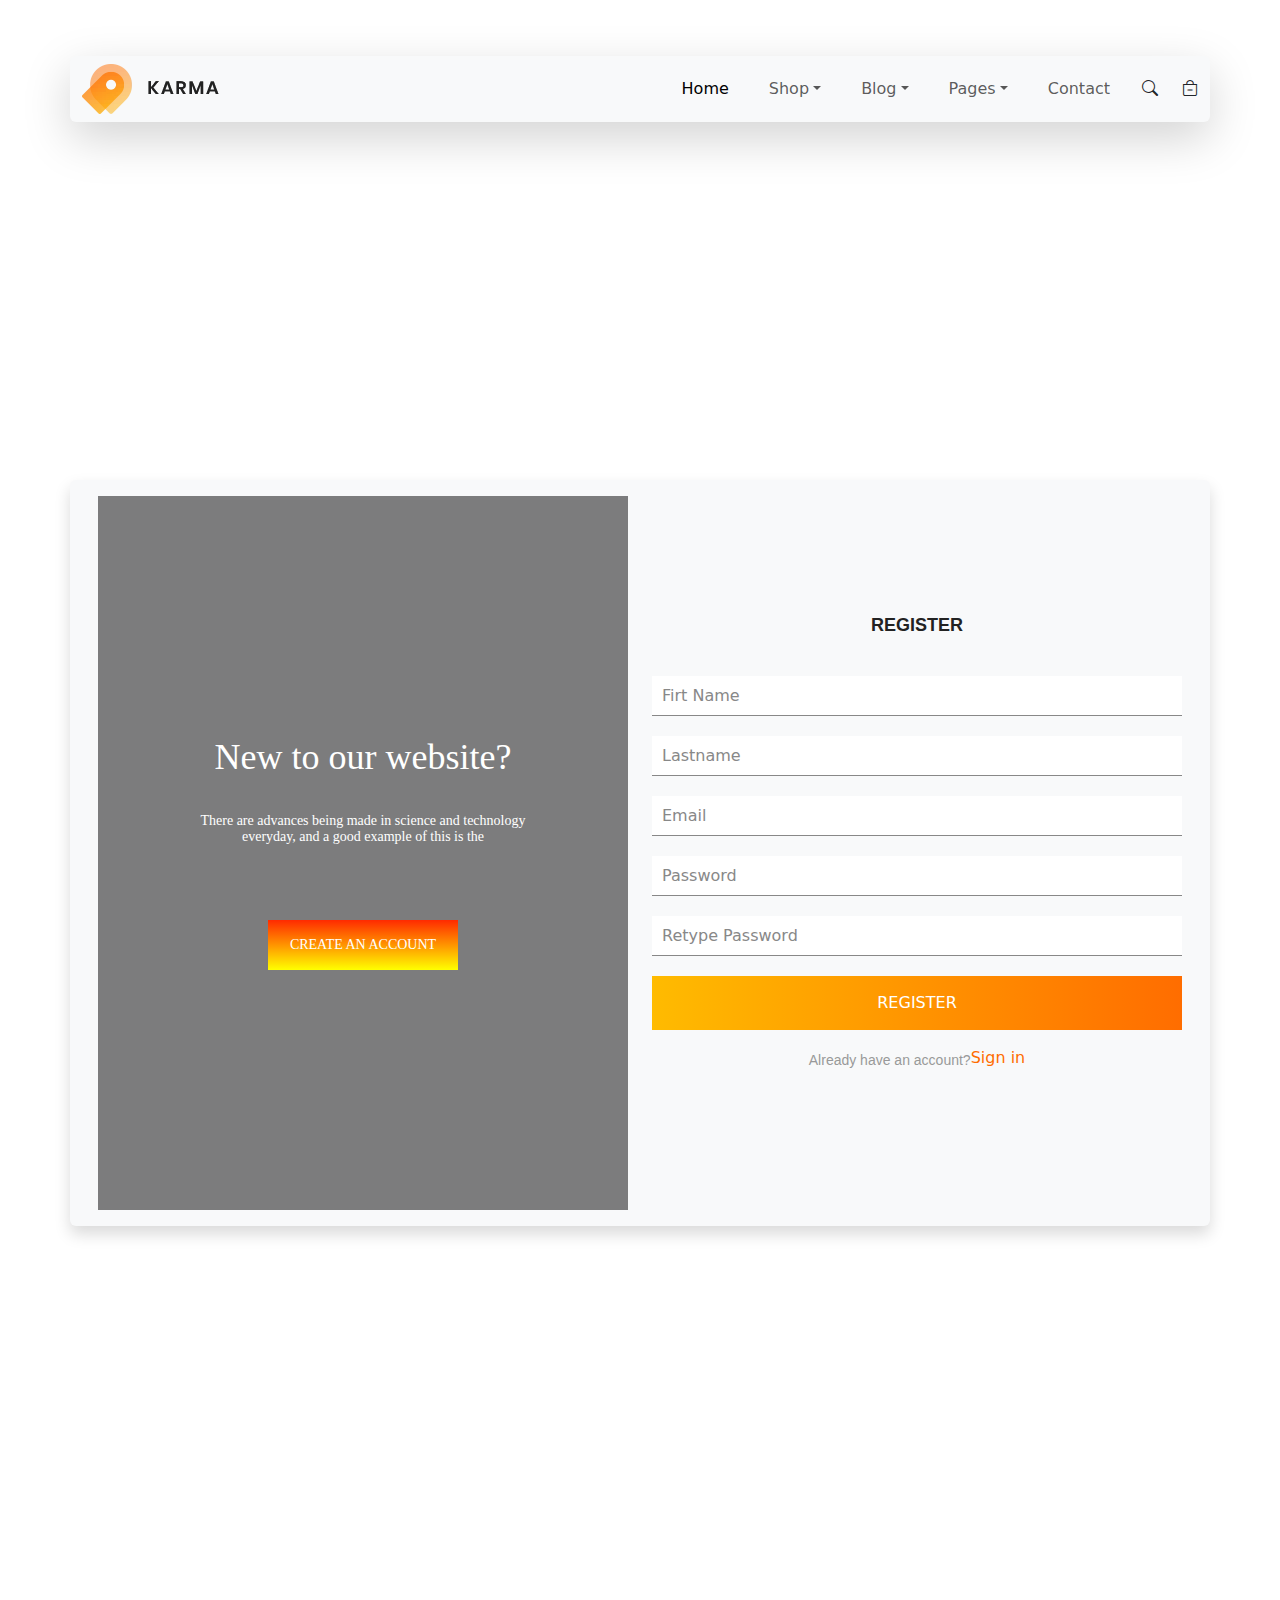
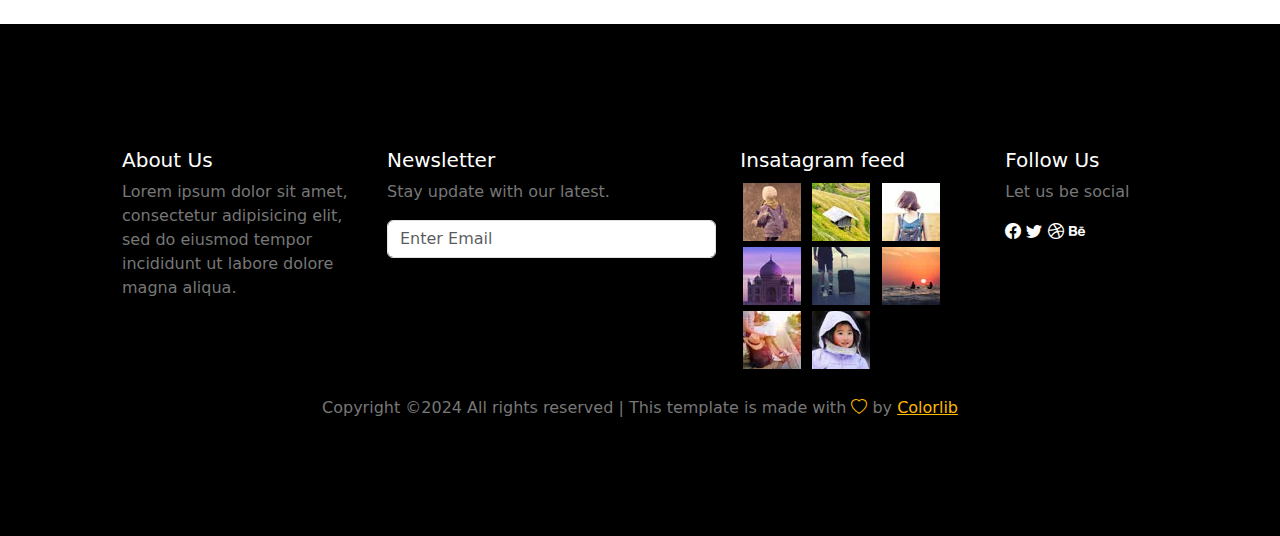
<file: register.html>
<!DOCTYPE html>
<html lang="en">
<head>
    <meta charset="UTF-8">
    <meta name="viewport" content="width=device-width, initial-scale=1.0">
    <link href="https://cdn.jsdelivr.net/npm/bootstrap@5.3.3/dist/css/bootstrap.min.css" rel="stylesheet"
    integrity="sha384-QWTKZyjpPEjISv5WaRU9OFeRpok6YctnYmDr5pNlyT2bRjXh0JMhjY6hW+ALEwIH" crossorigin="anonymous">
    <link rel="stylesheet" href="https://cdn.jsdelivr.net/npm/bootstrap-icons@1.11.3/font/bootstrap-icons.min.css">
    <link rel="stylesheet" href="./assets/css/register.css">
    <title>Document</title>
</head>
<body>
    
    <div class="navbar">
        <nav class="navbar navbar-expand-xl navbar-white bg-white  container shadow-lg bg-body-tertiary rounded mt-5"
            aria-label="Sixth navbar example">

            <div class="container">
                <img src="./assets/images/logo.png.webp" alt="">
                <button class="navbar-toggler" type="button" data-bs-toggle="collapse"
                    data-bs-target="#navbarsExample06" aria-controls="navbarsExample06" aria-expanded="false"
                    aria-label="Toggle navigation">
                    <span class="navbar-toggler-icon"></span>
                </button>

                <div class="collapse navbar-collapse " id="navbarsExample06">
                    <ul class="navbar-nav ms-auto mb-2 mb-xl-0  align-items-center justify-content-end gap-4 ">
                        <li class="nav-item">
                            <a class="nav-link active" aria-current="page" href="./index.html">Home</a>
                        </li>
                        <li class="nav-item dropdown">
                            <a class="nav-link dropdown-toggle" href="#" data-bs-toggle="dropdown"
                                aria-expanded="false">Shop</a>
                            <ul class="dropdown-menu">
                                <li><a class="dropdown-item" href="./shopcategory.html">Shop Category</a></li>
                                <li><a class="dropdown-item" href=" ">Product Details</a></li>
                                <li><a class="dropdown-item" href= " ">Shopping Cart</a></li>
                            </ul>
                        </li>
                        <li class="nav-item dropdown">
                            <a class="nav-link dropdown-toggle" href="#" data-bs-toggle="dropdown"
                                aria-expanded="false">Blog</a>
                            <ul class="dropdown-menu">
                                <li><a class="dropdown-item" href=" ">Blog </a></li>
                                <li><a class="dropdown-item" href=" ">Blog Details</a></li>
                            </ul>
                        </li>

                        <li class="nav-item dropdown">
                            <a class="nav-link dropdown-toggle" href="#" data-bs-toggle="dropdown"
                                aria-expanded="false">Pages</a>
                            <ul class="dropdown-menu">
                                <li><a class="dropdown-item" href="./login.html">Login</a></li>
                                <li><a class="dropdown-item" href="./register.html">Register</a></li>
                            </ul>
                        </li>
                        <li class="nav-item">
                            <a class="nav-link" href="./contact.html">Contact</a>
                        </li>
                        <i class="bi bi-search"></i>
                        <i class="bi bi-bag-dash"></i>
                    </ul>
                </div>
            </div>
        </nav>
    </div>

    <section id="heroshop" class="container-lg-fluid text-end">

        <div class="container">
            <div class="row">
                <h1>Login/Register</h1>
                <div>
                    <a href="">Home</a>
                    <i class="bi bi-arrow-right"></i>
                    <a href="">Login/Register</a>
                </div>
            </div>

    </section>



    <section id="comming_soon">
        <div class="container">
            <div class="row shadow p-3 mb-5 bg-body-tertiary rounded">
                <div id="times" class="col-md-12 col-lg-6">
                    <div id="time">
                        <div class="overlay">
                            <div class="row">
                                <div class="col-12 text-center">
                                    <h1>New to our website?</h1>
                                    <p>There are advances being made in science and technology everyday, and a good
                                        example of this is the</p>
                                </div>
                                <div class="d-flex justify-content-center">
                                    <button>Create An Account</button>
                                </div>
                            </div>
                        </div>
                    </div>
                </div>
                
               
                <div class="col-md-12 col-lg-6 area">
                    <h2>Register</h2>
                    <form>
                        <input type="text" id="firstname" name="firstname" placeholder="Firt Name" required>
                        <input type="text" id="lastname" name="lastname" placeholder="Lastname" required>
                        <input type="text" id="email" name="email" placeholder="Email" required>
                        <input type="password" id="password" name="password" placeholder="Password" required>
                        <input type="password" id="password" name="password" placeholder="Retype Password" required>
                
                      
                        <a href="#" class="butn butn__new"><span>Register</span></a>
                        <div class="account">
                            <a href="#" class="forgot-password">Already have an account?</a>
                            <a href="#" class="sign">Sign in</a>
                        </div>
                       
                    </form>
                </div>
            </div>
          
        </div>
    </section>


    <footer>
        <div class="container">
            <div class="row py-4">
                <div class="col-3">
                    <h5>About Us</h5>
                    <p>Lorem ipsum dolor sit amet, consectetur adipisicing elit, sed do eiusmod tempor incididunt ut
                        labore dolore magna aliqua.</p>
                </div>
                <div class="col-4">
                    <h5>Newsletter</h5>
                    <p>Stay update with our latest.</p>
                    <input class="form-control" name="EMAIL" placeholder="Enter Email " type="email">
                </div>
                <div class="col-3 ">
                    <h5>Insatagram feed</h5>
                    <div class="stay" >
                        <img  src="./assets/images/i1.jpg.webp" alt="">
                        <img src="./assets/images/i2.jpg.webp" alt="">
                        <img src="./assets/images/i3.jpg.webp" alt="">
                        <img src="./assets/images/i4.jpg.webp" alt="">
                        <img src="./assets/images/i5.jpg.webp" alt="">
                        <img src="./assets/images/i6.jpg.webp" alt="">
                        <img src="./assets/images/i7.jpg.webp" alt="">
                        <img src="./assets/images/i8.jpg.webp" alt="">
                    </div>
                   
                </div>
                <div class="col-2">
                    <h5>Follow Us</h5>
                    <p>Let us be social</p>
                   
                   <a href=""><i class="bi bi-facebook"></i></a> 
                   <a href=""><i class="bi bi-twitter"></i></a>
                   <a href=""><i class="bi bi-dribbble"></i></a>
                   <a href=""><i class="bi bi-behance"></i></a>
                   
                 </div>
    
            </div>
            
            <div class="text-center">
                <p>Copyright ©2024 All rights reserved | This template is made with <i style="color: #ffba00;" class="bi bi-heart"></i>  by <a style="color: #ffba00;" href="">Colorlib</a></p>
            </div>
        </div>
    </footer>





    <script src="https://cdn.jsdelivr.net/npm/bootstrap@5.3.3/dist/js/bootstrap.bundle.min.js"
        integrity="sha384-YvpcrYf0tY3lHB60NNkmXc5s9fDVZLESaAA55NDzOxhy9GkcIdslK1eN7N6jIeHz"
        crossorigin="anonymous"></script>
</body>
</html>
</file>
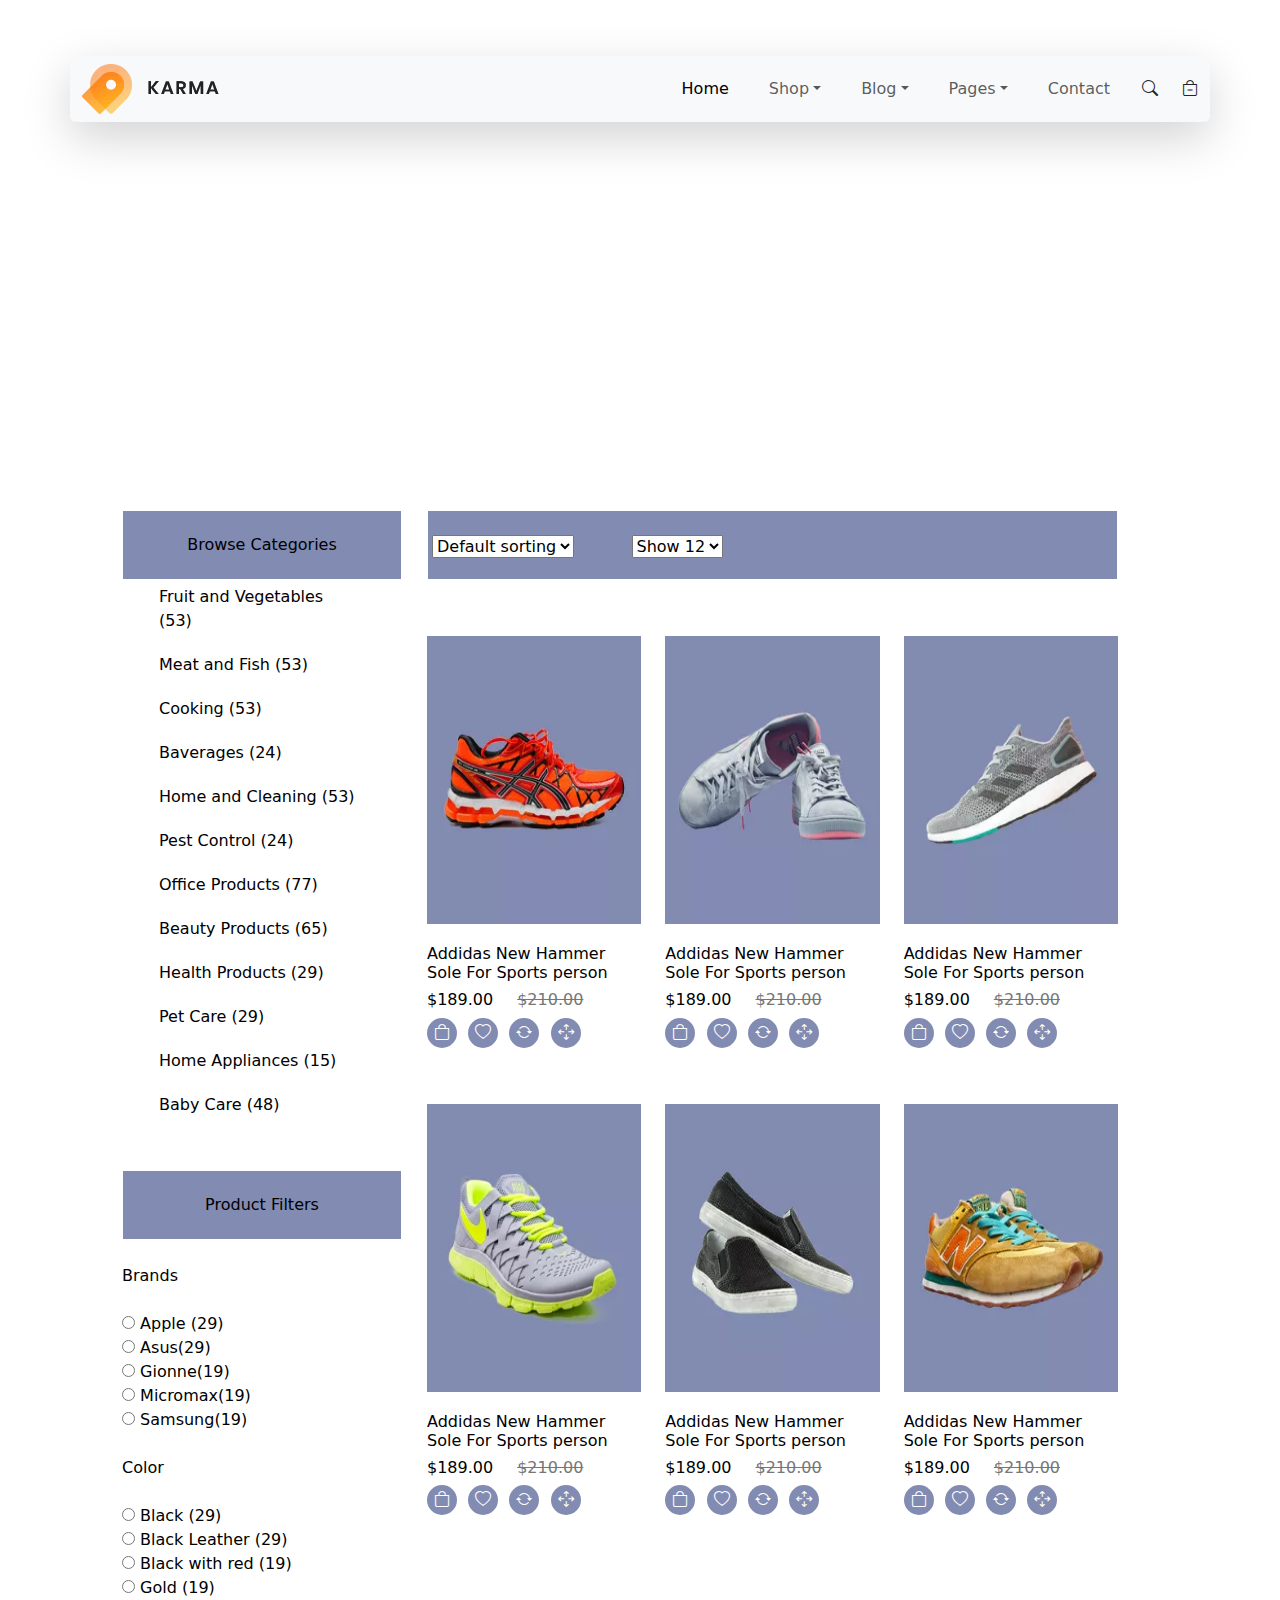
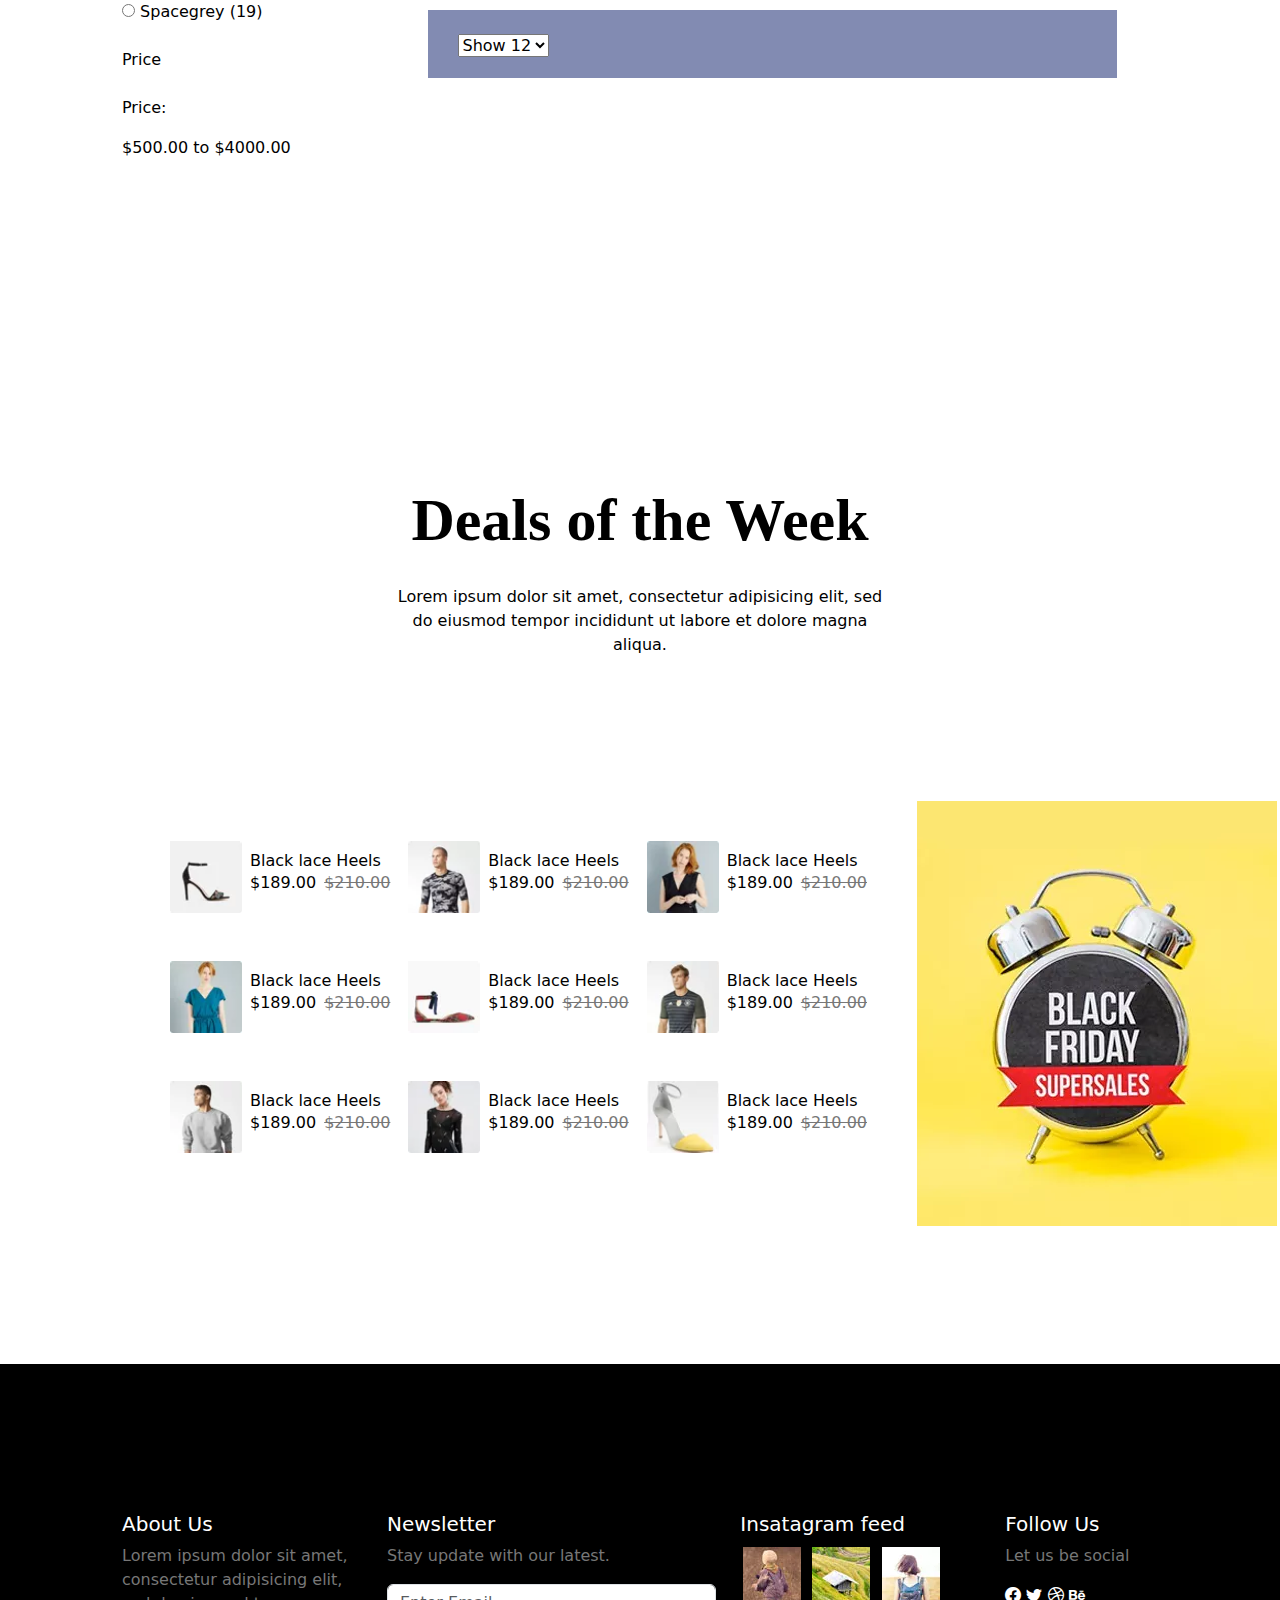
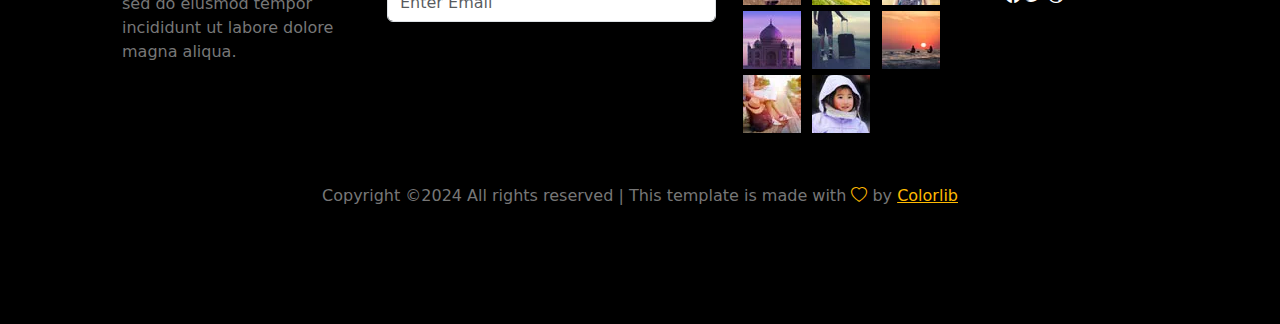
<file: shopcategory.html>
<!DOCTYPE html>
<html lang="en">
<head>
    <meta charset="UTF-8">
    <meta name="viewport" content="width=device-width, initial-scale=1.0">
    <link href="https://cdn.jsdelivr.net/npm/bootstrap@5.3.3/dist/css/bootstrap.min.css" rel="stylesheet" integrity="sha384-QWTKZyjpPEjISv5WaRU9OFeRpok6YctnYmDr5pNlyT2bRjXh0JMhjY6hW+ALEwIH" crossorigin="anonymous">
    <link rel="stylesheet" href="https://cdn.jsdelivr.net/npm/bootstrap-icons@1.11.3/font/bootstrap-icons.min.css">
    <link rel="stylesheet" href="./assets/css/shopcategory.css">
    <title>Document</title>
</head>
<body>

    <div class="navbar">
        <nav class="navbar navbar-expand-xl navbar-white bg-white  container shadow-lg bg-body-tertiary rounded mt-5"
        aria-label="Sixth navbar example">

        <div class="container">
            <img src="./assets/images/logo.png.webp" alt="">
            <button class="navbar-toggler" type="button" data-bs-toggle="collapse"
                data-bs-target="#navbarsExample06" aria-controls="navbarsExample06" aria-expanded="false"
                aria-label="Toggle navigation">
                <span class="navbar-toggler-icon"></span>
            </button>

            <div class="collapse navbar-collapse " id="navbarsExample06">
                <ul class="navbar-nav ms-auto mb-2 mb-xl-0  align-items-center justify-content-end gap-4 ">
                    <li class="nav-item">
                        <a class="nav-link active" aria-current="page" href="./index.html">Home</a>
                    </li>
                    <li class="nav-item dropdown">
                        <a class="nav-link dropdown-toggle" href="#" data-bs-toggle="dropdown"
                            aria-expanded="false">Shop</a>
                        <ul class="dropdown-menu">
                            <li><a class="dropdown-item" href="./shopcategory.html">Shop Category</a></li>
                            <li><a class="dropdown-item" href=" ">Product Details</a></li>
                            <li><a class="dropdown-item" href=" ">Shopping Cart</a></li>
                        </ul>
                    </li>
                    <li class="nav-item dropdown">
                        <a class="nav-link dropdown-toggle" href="#" data-bs-toggle="dropdown"
                            aria-expanded="false">Blog</a>
                        <ul class="dropdown-menu">
                            <li><a class="dropdown-item" href=" ">Blog </a></li>
                            <li><a class="dropdown-item" href=" ">Blog Details</a></li>

                        </ul>
                    </li>

                    <li class="nav-item dropdown">
                        <a class="nav-link dropdown-toggle" href="#" data-bs-toggle="dropdown"
                            aria-expanded="false">Pages</a>
                        <ul class="dropdown-menu">
                            <li><a class="dropdown-item" href="./login.html">Login</a></li>
                            <li><a class="dropdown-item" href="./register.html">Register</a></li>
                        </ul>
                    </li>
                    <li class="nav-item">
                        <a class="nav-link" href="./contact.html">Contact</a>
                    </li>
                    <i class="bi bi-search"></i>
                    <i class="bi bi-bag-dash"></i>
                </ul>
            </div>
        </div>
    </nav>
    </div>

    
    <section id="heroshop" class="container-lg-fluid text-end">

        <div class="container">
            <div class="row">
                <h1>Shop Category page</h1>
                <div>
                <a href="">Home</a>
                <i class="bi bi-arrow-right"></i>
                <a href="">Shop</a>
                <i class="bi bi-arrow-right"></i>
                <a href="">Fashion Category</a>
                </div>
        </div>

    </section>






    <main id="main">
        <section id="cards">
          <div class="container">
            <div class="row">
              <div class="col-md-5 col-lg-3">
                <div class="filter">
                  <div class="mb-5">
                    <div class="head">Browse Categories</div>
                    <ul>
                      <li><a href="">Fruit and Vegetables</a> (53)</li>
                      <li><a href="">Meat and Fish</a> (53)</li>
                      <li><a href="">Cooking</a> (53)</li>
                      <li><a href="">Baverages</a> (24)</li>
                      <li><a href="">Home and Cleaning</a> (53)</li>
                      <li><a href="">Pest Control</a> (24)</li>
                      <li><a href="">Office Products</a> (77)</li>
                      <li><a href="">Beauty Products</a> (65)</li>
                      <li><a href="">Health Products</a> (29)</li>
                      <li><a href="">Pet Care</a> (29)</li>
                      <li><a href="">Home Appliances</a> (15)</li>
                      <li><a href="">Baby Care</a> (48)</li>
                    </ul>
                  </div>
                  <div>
                    <div class="head">Product Filters</div>
                    <div class="head_2 py-4">Brands</div>
                    <div class="select_radio">
                      <div>
                        <input type="radio" name="noutbook" id="" />
                        <span>Apple (29)</span>
                      </div>
                      <div>
                        <input type="radio" name="noutbook" id="" />
                        <span>Asus(29)</span>
                      </div>
                      <div>
                        <input type="radio" name="noutbook" id="" />
                        <span>Gionne(19)</span>
                      </div>
                      <div>
                        <input type="radio" name="noutbook" id="" />
                        <span>Micromax(19)</span>
                      </div>
                      <div>
                        <input type="radio" name="noutbook" id="" />
                        <span>Samsung(19)</span>
                      </div>
                    </div>
                  </div>
                  <div>
                      <div class="head_2 py-4">Color</div>
                      <div class="select_radio">
                          <div>
                            <input type="radio" name="color" id="" />
                            <span>Black (29)</span>
                          </div>
                          <div>
                            <input type="radio" name="color" id="" />
                            <span>Black Leather (29)</span>
                          </div>
                          <div>
                            <input type="radio" name="color" id="" />
                            <span>Black with red (19)</span>
                          </div>
                          <div>
                            <input type="radio" name="color" id="" />
                            <span>Gold (19)</span>
                          </div>
                          <div>
                            <input type="radio" name="color" id="" />
                            <span>Spacegrey (19)</span>
                          </div>
                        </div>
                  </div>
                  <div id="price" class="mb-5 pb-5 ">
                      <div class="head_2 py-4">Price</div>
                      <div class="price">
                          <p>Price:</p><span>$500.00 to $4000.00</span>
                      </div>
                  </div>
                </div>
              </div>
              <div class="col-md-7 col-lg-9">
                <div class="row gy-4">
                  <div class="col-12">
                    <div class="card-filter">
                      <div class="select d-flex py-4 gap-4">
                        <div class="form-floating">
                          <select aria-label="Floating label select example">
                            <option selected>Default sorting</option>
                            <option value="1">Default sorting</option>
                            <option value="2">Default sorting</option>
                            <option value="3">Default sorting</option>
                          </select>
                        </div>
                        <div class="form-floating">
                          <select aria-label="Floating label select example">
                            <option selected>Show 12</option>
                            <option value="1">Show 12</option>
                            <option value="2">Show 12</option>
                            <option value="3">Show 12</option>
                          </select>
                        </div>
                      </div>
                      <div class="page_number">
                        <div><i class="bi bi-arrow-left"></i></div>
                        <div>1</div>
                        <div>2</div>
                        <div>3</div>
                        <span><i class="bi bi-three-dots"></i></span>
                        <div>6</div>
                        <div><i class="bi bi-arrow-right"></i></div>
                      </div>
                    </div>
                  </div>
                  <div class="col-md-6 col-lg-4">
                    <div class="single-product">
                        <img class="img-fluid" src="./assets/images/p6.jpg.webp" alt="">
                        <div class="product-details">
                            <h6>
                                Addidas New Hammer Sole
                                For Sports person</h6>
                                <div class="prices">
                                    <h6>$189.00</h6>
                                    <h6><del>$210.00</del></h6>
                                </div>
                                <div class="icons">
                                    <span> <i class="bi bi-bag"></i></span> <span><i class="bi bi-heart"></i></span> <span>
                                        <i class="bi bi-arrow-repeat"></i></span> <span><i
                                            class="bi bi-arrows-move"></i></span>
                                </div>

                        </div>
                    </div>
                  </div>
                  <div class="col-md-6 col-lg-4">
                    <div class="single-product">
                      <img class="img-fluid" src="./assets/images/p5.jpg.webp" alt="">
                      <div class="product-details">
                          <h6>
                              Addidas New Hammer Sole
                              For Sports person</h6>
                              <div class="prices">
                                  <h6>$189.00</h6>
                                  <h6><del>$210.00</del></h6>
                              </div>
                              <div class="icons">
                                  <span> <i class="bi bi-bag"></i></span> <span><i class="bi bi-heart"></i></span> <span>
                                      <i class="bi bi-arrow-repeat"></i></span> <span><i
                                          class="bi bi-arrows-move"></i></span>
                              </div>

                      </div>
                  </div>
                  </div>
                  <div class="col-md-6 col-lg-4">
                    <div class="single-product">
                      <img class="img-fluid" src="./assets/images/p1.jpg.webp" alt="">
                      <div class="product-details">
                          <h6>
                              Addidas New Hammer Sole
                              For Sports person</h6>
                              <div class="prices">
                                  <h6>$189.00</h6>
                                  <h6><del>$210.00</del></h6>
                              </div>
                              <div class="icons">
                                  <span> <i class="bi bi-bag"></i></span> <span><i class="bi bi-heart"></i></span> <span>
                                      <i class="bi bi-arrow-repeat"></i></span> <span><i
                                          class="bi bi-arrows-move"></i></span>
                              </div>

                      </div>
                  </div>
                  </div>
                  <div class="col-md-6 col-lg-4">
                    <div class="single-product">
                      <img class="img-fluid" src="./assets/images/p2.jpg.webp" alt="">
                      <div class="product-details">
                          <h6>
                              Addidas New Hammer Sole
                              For Sports person</h6>
                              <div class="prices">
                                  <h6>$189.00</h6>
                                  <h6><del>$210.00</del></h6>
                              </div>
                              <div class="icons">
                                  <span> <i class="bi bi-bag"></i></span> <span><i class="bi bi-heart"></i></span> <span>
                                      <i class="bi bi-arrow-repeat"></i></span> <span><i
                                          class="bi bi-arrows-move"></i></span>
                              </div>

                      </div>
                  </div>
                  </div>
                  <div class="col-md-6 col-lg-4">
                    <div class="single-product">
                      <img class="img-fluid" src="./assets/images/p3.jpg.webp" alt="">
                      <div class="product-details">
                          <h6>
                              Addidas New Hammer Sole
                              For Sports person</h6>
                              <div class="prices">
                                  <h6>$189.00</h6>
                                  <h6><del>$210.00</del></h6>
                              </div>
                              <div class="icons">
                                  <span> <i class="bi bi-bag"></i></span> <span><i class="bi bi-heart"></i></span> <span>
                                      <i class="bi bi-arrow-repeat"></i></span> <span><i
                                          class="bi bi-arrows-move"></i></span>
                              </div>

                      </div>
                  </div>
                  </div>
                  <div class="col-md-6 col-lg-4">
                    <div class="single-product">
                      <img class="img-fluid" src="./assets/images/p4.jpg.webp" alt="">
                      <div class="product-details">
                          <h6>
                              Addidas New Hammer Sole
                              For Sports person</h6>
                              <div class="prices">
                                  <h6>$189.00</h6>
                                  <h6><del>$210.00</del></h6>
                              </div>
                              <div class="icons">
                                  <span> <i class="bi bi-bag"></i></span> <span><i class="bi bi-heart"></i></span> <span>
                                      <i class="bi bi-arrow-repeat"></i></span> <span><i
                                          class="bi bi-arrows-move"></i></span>
                              </div>

                      </div>
                  </div>
                  </div>
                  <div class="col-12">
                    <div class="card-filter">
                      <div class="select">
                        <div class="form-floating py-4">
                          <select aria-label="Floating label select example">
                            <option selected>Show 12</option>
                            <option value="1">Show 12</option>
                            <option value="2">Show 12</option>
                            <option value="3">Show 12</option>
                          </select>
                        </div>
                      </div>
                      <div class="page_number">
                        <div><i class="bi bi-arrow-left"></i></div>
                        <div>1</div>
                        <div>2</div>
                        <div>3</div>
                        <span><i class="bi bi-three-dots"></i></span>
                        <div>6</div>
                        <div><i class="bi bi-arrow-right"></i></div>
                      </div>
                    </div>
                  </div>
                </div>
              </div>
            </div>
          </div>
        </section>
       
      </main>

      
    <section class="Deals">
      <div class="container">
          <div class="row justify-content-center">
              <div class="col-lg-6 text-center">
                  <div class="deals-title">
                      <h1>Deals of the Week</h1>
                      <p>Lorem ipsum dolor sit amet, consectetur adipisicing elit, sed do eiusmod tempor incididunt ut
                          labore et dolore
                          magna aliqua.</p>
                  </div>
              </div>
          </div>
          <div class="row">
              <div class="col-lg-9 py-4">
                  <div class="row">
                      <div class="col-lg-4 col-md-4 col-sm-6 mb-20">
                          <div class=" d-flex py-3">
                              <a href="#"><img class="disc" src="./assets/images/r1.jpg.webp" alt=""></a>
                              <div class="desc py-3">
                                  <a href="#" class="title">Black lace Heels</a>
                                  <div class="price d-flex gap-2">
                                      <h6>$189.00</h6>
                                      <h6><del>$210.00</del></h6>

                                  </div>
                              </div>
                          </div>
                      </div>
                      <div class="col-lg-4 col-md-4 col-sm-6 mb-20">
                          <div class=" d-flex py-3">
                              <a href="#"><img class="disc" src="./assets/images/r2.jpg.webp" alt=""></a>
                              <div class="desc py-3">
                                  <a href="#" class="title">Black lace Heels</a>
                                  <div class="price d-flex gap-2">
                                      <h6>$189.00</h6>
                                      <h6><del>$210.00</del></h6>
                                  </div>
                              </div>
                          </div>
                      </div>
                      <div class="col-lg-4 col-md-4 col-sm-6 mb-20">
                          <div class=" d-flex py-3">
                              <a href="#"><img class="disc" src="./assets/images/r3.jpg.webp" alt=""></a>
                              <div class="desc py-3">
                                  <a href="#" class="title">Black lace Heels</a>
                                  <div class="price d-flex gap-2">
                                      <h6>$189.00</h6>
                                      <h6><del>$210.00</del></h6>
                                  </div>
                              </div>
                          </div>
                      </div>
                      <div class="col-lg-4 col-md-4 col-sm-6 mb-20">
                          <div class=" d-flex py-3">
                              <a href="#"><img class="disc" src="./assets/images/r5.jpg.webp" alt=""></a>
                              <div class="desc py-3">
                                  <a href="#" class="title">Black lace Heels</a>
                                  <div class="price d-flex gap-2">
                                      <h6>$189.00</h6>
                                      <h6><del>$210.00</del></h6>
                                  </div>
                              </div>
                          </div>
                      </div>
                      <div class="col-lg-4 col-md-4 col-sm-6 mb-20">
                          <div class=" d-flex py-3">
                              <a href="#"><img class="disc" src="./assets/images/r6.jpg.webp" alt=""></a>
                              <div class="desc py-3">
                                  <a href="#" class="title">Black lace Heels</a>
                                  <div class="price d-flex gap-2">
                                      <h6>$189.00</h6>
                                      <h6><del>$210.00</del></h6>
                                  </div>
                              </div>
                          </div>
                      </div>
                      <div class="col-lg-4 col-md-4 col-sm-6 mb-20">
                          <div class=" d-flex py-3">
                              <a href="#"><img class="disc" src="./assets/images/r7.jpg.webp" alt=""></a>
                              <div class="desc py-3">
                                  <a href="#" class="title">Black lace Heels</a>
                                  <div class="price d-flex gap-2">
                                      <h6>$189.00 </h6>
                                      <h6><del>$210.00</del></h6>
                                  </div>
                              </div>
                          </div>
                      </div>
                      <div class="col-lg-4 col-md-4 col-sm-6">
                          <div class=" d-flex py-3">
                              <a href="#"><img class="disc" src="./assets/images/r9.jpg.webp" alt=""></a>
                              <div class="desc py-3">
                                  <a href="#" class="title">Black lace Heels</a>
                                  <div class="price d-flex gap-2">
                                      <h6>$189.00 </h6>
                                      <h6><del>$210.00</del></h6>
                                  </div>
                              </div>
                          </div>
                      </div>
                      <div class="col-lg-4 col-md-4 col-sm-6">
                          <div class=" d-flex py-3">
                              <a href="#"><img class="disc" src="./assets/images/r10.jpg.webp" alt=""></a>
                              <div class="desc py-3">
                                  <a href="#" class="title">Black lace Heels</a>
                                  <div class="price d-flex gap-2">
                                      <h6>$189.00 </h6>
                                      <h6><del>$210.00</del></h6>
                                  </div>
                              </div>
                          </div>
                      </div>
                      <div class="col-lg-4 col-md-4 col-sm-6">
                          <div class=" d-flex py-3">
                              <a href="#"><img class="disc" src="./assets/images/r11.jpg.webp" alt=""></a>
                              <div class="desc py-3">
                                  <a href="#" class="title">Black lace Heels</a>
                                  <div class="price d-flex gap-2">
                                      <h6>$189.00</h6>
                                      <h6><del>$210.00</del></h6>
                                  </div>
                              </div>
                          </div>
                      </div>
                  </div>
              </div>
              <div class="col-lg-3 py-5">
                  <div class="ctg-right">
                          <img src="./assets/images/c5.jpg (1).webp" alt="">
                  </div>
              </div>
          </div>
      </div>
  </section>

      
 
    



<footer>
    <div class="container">
        <div class="row py-5">
            <div class="col-3">
                <h5>About Us</h5>
                <p>Lorem ipsum dolor sit amet, consectetur adipisicing elit, sed do eiusmod tempor incididunt ut
                    labore dolore magna aliqua.</p>
            </div>
            <div class="col-4">
                <h5>Newsletter</h5>
                <p>Stay update with our latest.</p>
                <input class="form-control" name="EMAIL" placeholder="Enter Email " type="email">
            </div>
            <div class="col-3 ">
                <h5>Insatagram feed</h5>
                <div class="stay" >
                    <img  src="./assets/images/i1.jpg.webp" alt="">
                    <img src="./assets/images/i2.jpg.webp" alt="">
                    <img src="./assets/images/i3.jpg.webp" alt="">
                    <img src="./assets/images/i4.jpg.webp" alt="">
                    <img src="./assets/images/i5.jpg.webp" alt="">
                    <img src="./assets/images/i6.jpg.webp" alt="">
                    <img src="./assets/images/i7.jpg.webp" alt="">
                    <img src="./assets/images/i8.jpg.webp" alt="">
                </div>
               
            </div>
            <div class="col-2">
                <h5>Follow Us</h5>
                <p>Let us be social</p>
               
               <a href=""><i class="bi bi-facebook"></i></a> 
               <a href=""><i class="bi bi-twitter"></i></a>
               <a href=""><i class="bi bi-dribbble"></i></a>
               <a href=""><i class="bi bi-behance"></i></a>
               
             </div>

        </div>
        
        <div class="text-center">
            <p>Copyright ©2024 All rights reserved | This template is made with <i style="color: #ffba00;" class="bi bi-heart"></i>  by <a style="color: #ffba00;" href="">Colorlib</a></p>
        </div>
    </div>
</footer>

  

   
  


  












    <script src="https://cdn.jsdelivr.net/npm/bootstrap@5.3.3/dist/js/bootstrap.bundle.min.js" integrity="sha384-YvpcrYf0tY3lHB60NNkmXc5s9fDVZLESaAA55NDzOxhy9GkcIdslK1eN7N6jIeHz" crossorigin="anonymous"></script>
</body>
</html>
</file>
<file: assets/css/style.css>
@import url('https://fonts.googleapis.com/css2?family=Poppins:ital,wght@0,100;0,200;0,300;0,400;0,500;0,600;0,700;0,800;0,900;1,100;1,200;1,300;1,400;1,500;1,600;1,700;1,800;1,900&family=Roboto:ital,wght@0,100;0,300;0,400;0,500;0,700;0,900;1,100;1,300;1,400;1,500;1,700;1,900&display=swap');

#hero{
    width: 100%;
    height: 55.6rem;
   padding: 300px 0 100px !important;
    background-image:url(https://preview.colorlib.com/theme/karma/img/banner/banner-bg.jpg);
    .product_button{
        button {
            width: 50px;
            height: 50px;
            border-radius: 50%;
            border: none;
            background-image: linear-gradient(0, yellow, rgb(255, 42, 0));
            color: white;
            font-size: 14px;
            font-weight: bolder;
            margin-right: 15px;
          }

    }
    
}
 

.row{
    h1{
     font: bolder 60px "Poppins";
     margin: 0 0 30px;
    }
    
}

.shopping{
    padding: 90px 0;
    .images{
        width: 100%;
        height:44.3rem;
    }
    
}

.images{
    .image{
        width: 100%;
        height: 100%;

        img{
            width: 100%;
            height: 100%;
        }
    }
   
}

#comming_soon {
  padding: 100px 0;
  #time {
    background: linear-gradient(0deg, rgba(0, 0, 0, 0.5), rgba(0, 0, 0, 0.5)),
      url("../images/exclusive.jpg.webp");
    background-repeat: no-repeat;
    background-size: cover;
    padding: 300px 0;
  }
  .overlay {
    color: white;
    display: flex;
    align-items: center;
    justify-content: center;
    flex-direction: column;
    h1 {
      font: 500 36px "Poppins";
      margin: 0;
    }
    p {
      font: 14px "Roboto";
      margin: 0 0 30px;
    }
    #comming_time {
      color: black;
      background-color: white;
      margin: auto !important;
      border-radius: 8px;
      h1 {
        font: 500 36px "Poppins";
      }
      span {
        font: 14px "Roboto";
      }
    }
    button {
      width: 132px;
      height: 50px;
      padding: 0 20px;
      margin: 40px 0 0;
      border: none;
      border-radius: 25px;
      background-image: linear-gradient(0, yellow, rgb(255, 42, 0));
      text-transform: uppercase;
      font: 14px "Roboto";
      color: #ffffff;
    }
  }
  .product {
    width: 100%;
    height: 100%;
    padding: 100px 0;
    align-content: center;
    text-align: center;
    background-color: #f9f9ff;
    .price {
      display: flex;
      justify-content: center;
      h6 {
        font: 500 14px "Poppins";
        padding: 0 15px 0 0;
        margin: 0 0 15px;
        del {
          color: #cccccc;
        }
      }
    }
    h4 {
      text-align: center;
      font: 500 24px "Poppins";
      text-transform: uppercase;
      margin: 0 0 8px;
    }
    .product_button {
      display: flex;
      justify-content: center;
      align-items: center;
      button {
        width: 30px;
        height: 30px;
        border-radius: 50%;
        border: none;
        background-image: linear-gradient(0, yellow, rgb(255, 42, 0));
        color: white;
        font-size: 14px;
        font-weight: bolder;
        margin-right: 15px;
      }
      span {
        text-transform: uppercase;
        font: 500 12px "Poppins";
      }
    }
  }
}

.Products{
  span{
      display: block;
      width: 30px;
      height: 30px;
      color: white;
      background-color: #828bb2;
      border-radius: 50%;
      align-content: center;
      text-align: center;
  }

  .price{
      display: flex;
      gap: 1.5rem;
      del{
          color: #777777;
      }
  }

  .icon{
      display: flex;
     gap: 0.7rem;
  }
  img{
      padding-top: 2rem;
      margin: 0 0 20px;
  }

  .img-fluid{
      width: 25rem !important;
      height: 20rem !important;
  }
}


.sponsor{
  padding: 150px 0;
  img{
      opacity: 0.3;
      transition: 0.3s;
      cursor: pointer;
  }
  img:hover{
      opacity: 1;
  }
}



.Deals{
    padding: 50px 0;
    del{
        text-decoration: line-through;
        color: #777777;
    }
    .desc a:hover{
        text-decoration: none;
       color: orange;
    }
    
    .desc a{
        text-decoration: none;
      color: black;
    }

    .disc{
        width: 5.5rem;
        height: 5.5rem;
        padding: 0.5rem;
    }
    .ctg-right{
        width: 100%;
        img{
            width: 90%;
        }
    }
}








footer{
    background-color: black;
    padding: 100px 0;
    h5{
        color: white;
    }
    p{
        color: #777777;
    }
    a{
        color: white;
    }
    .stay{
       img{
        margin: 3px ;
       }
    }
 
}
</file>
<file: assets/css/contact.css>
@import url('https://fonts.googleapis.com/css2?family=Poppins:ital,wght@0,100;0,200;0,300;0,400;0,500;0,600;0,700;0,800;0,900;1,100;1,200;1,300;1,400;1,500;1,600;1,700;1,800;1,900&family=Roboto:ital,wght@0,100;0,300;0,400;0,500;0,700;0,900;1,100;1,300;1,400;1,500;1,700;1,900&display=swap');

.row{
    display: flex;
    flex-wrap: wrap;
    padding: 40px;
    color: white;
    a{
        color: white;
        text-decoration: none;
    }
    i{
        
        cursor: pointer;
    }

}

.navbar{
    z-index: 1;
}

#heroshop{
    background-image: url("https://preview.colorlib.com/theme/karma/img/banner/common-banner.jpg");
    background-repeat: no-repeat;
    background-size: cover;
    background-position: center;
    height: 400px;
    width: 100%;
    position: absolute;
    top: 0;
    padding: 130px 0 0;
    margin: 0 0 100px;
}

.map{
    padding-top: 300px;
}
iframe{
    width: 100%;
    height: 420px;
    z-index: 3;
   
}

#contact{
    .contact_col{
        padding-top: 30px;
        .contact_content{
          display: flex;
          gap: 20px;
          i{
            font-size: 20px;
            font-weight: bold;
            color: orange;
          }
          h6{
            font: 600 16px "Poppins";
            margin: 0;
            color: black;
          }
          p{
            font: 14px "Roboto";
            color: #777777;
          }
        }
      }

      .identication{
        input{
          width: 100%;
          margin-bottom: 10px;
          height: 38px;
          padding: 6px 12px 6px 20px;
          border: none;
          border: 1px solid #cccccc;
        }
      }
      
      .text{
        width: 100%;
        height: 100%;
        textarea{
          width: 100%;
          height: 95%;
          padding: 6px 12px 6px 20px;
          border: none;
          border: 1px solid #cccccc;
    
        }
      }
      button{
        height: 50px;
        background-color: #FFba00;
        padding: 0 30px;
        margin: 20px 0 0;
        font:500 14px "Roboto";
        color: #ffffff;
        text-transform: uppercase;
        border: none;
      }
    
    }
    
  
footer{
    background-color: black;
    padding: 100px 0;
    h5{
        color: white;
    }
    p{
        color: #777777;
    }
    a{
        color: white;
    }
    .stay{
       img{
        margin: 3px ;
       }
    }
 
}
</file>
<file: assets/css/login.css>
.row{
    display: flex;
    flex-wrap: wrap;
    padding: 40px;
    color: white;
    a{
        color: white;
        text-decoration: none;
    }
    i{
        cursor: pointer;
    }

}

.navbar{
    z-index: 1;
}

#heroshop{
    background-image: url("https://preview.colorlib.com/theme/karma/img/banner/common-banner.jpg");
    background-repeat: no-repeat;
    background-size: cover;
    background-position: center;
    height: 400px;
    width: 100%;
    position: absolute;
    top: 0;
    padding: 130px 0 0;
    margin: 0 0 100px;
}

#comming_soon {
    padding: 350px 0;
    #time {
      background: linear-gradient(0deg, rgba(0, 0, 0, 0.5), rgba(0, 0, 0, 0.5)),
        url("../images/login.jpg.webp");
      background-repeat: no-repeat;
      background-size: cover;
      padding: 200px 0;
    }
    .overlay {
      color: white;
      display: flex;
      align-items: center;
      justify-content: center;
      flex-direction: column;
      h1 {
        font: 500 36px "Poppins";
        margin: 0;
      }
      p {
        font: 14px "Roboto";
        margin: 0 0 30px;
        padding: 35px;
      }
      #comming_time {
        color: black;
        background-color: white;
        margin: auto !important;
        h1 {
          font: 500 36px "Poppins";
        }
        span {
          font: 14px "Roboto";
        }
      }
      button {
        width: 190px;
        height: 50px;
        padding: 0 20px;
        margin: 10px 0 0;
        border: none;
        background-image: linear-gradient(0, yellow, rgb(255, 42, 0));
        text-transform: uppercase;
        font: 14px "Roboto";
        color: #ffffff;
      }
    }

  

    .area {
        flex: 1;
        padding-bottom: 20px;
        display: flex;
        flex-direction: column;
        justify-content: center;
        align-items: center;
        box-sizing: border-box;
      }
      
      
      .area h2 {
        color: #222222;
        text-transform: uppercase;
        font-size: 18px;
        margin-bottom: 40px;
        font-family: "Poppins", sans-serif;
        text-align: center;
        font-weight: 600;
      }
      
      
        .keep-logged-in {
          display: flex;
          align-items: center;
          margin-top: 10px;
          margin-bottom: 20px;
          text-align: left;
      }

      .keep-logged-in label{
        color: black;
      }


        
        .keep-logged-in input {
          margin-right: 10px;
          width: 20px;
          height: auto;
          margin-top: 20px;
        }
        .butn__new{
          padding: 8px 20px;
          width: 100%;
        }
        .butn:link,
        .butn:visited {
          display: inline-flex;
          align-items: center;
          justify-content: center;
          font-size: 16px;
          text-transform: uppercase;
          text-decoration: none;
          background: linear-gradient(to right, #ffbb00, #ff6d00);
          background: linear-gradient(to right, #ffbb00, #ff6d00);
      
          margin-right: 13px;
        
          border: none;
          color: #fff;
          position: relative;
          overflow: hidden;
          transition: all 0.2s ease-in-out;
        }
        .butn::before {
          background: #fff;
          content: "";
          height: 155px;
          opacity: 0;
          position: absolute;
          top: -50px;
          transform: rotate(35deg);
          width: 50px;
          transition: all 2000ms cubic-bezier(0.19, 1, 0.22, 1);
        }
        .butn::after {
          background: #fff;
          content: "";
          height: 20rem;
          opacity: 0;
          position: absolute;
          top: -50px;
          transform: rotate(35deg);
          transition: all 2000ms cubic-bezier(0.19, 1, 0.22, 1);
          width: 8rem;
        }
        .butn__new::before {
          left: -50%;
        }
        
        .butn__new::after {
          left: -100%;
        }
        
        .butn__new:hover::before {
          left: 120%;
          opacity: 0.5s;
        }
        
        .butn__new:hover::after {
          left: 200%;
          opacity: 0.6;
        }
        .butn span {
          z-index: 20;
        }
        
      input::placeholder {
          color: #888; 
          transition: opacity 0.3s ease; 
      }
      
      input:focus::placeholder {
          opacity: 0; 
          transition: opacity 0.3s ease; 
      }
        .forgot-password {
          font-family: "Roboto", sans-serif;
          display: block;
          margin-top: 20px;
          font-size: 14px;
          color: #999;
          text-align: center;
        }
        form input {
          margin-bottom: 20px;
          width: 100%; 
          height: 40px; 
          padding: 10px; 
          font-size: 16px;
          border: none; 
          border-bottom: 1px solid #888; 
          outline: none; 
          transition: border-color 0.3s; 
      }

   

  }

  
footer{
    background-color: black;
    padding: 100px 0;
    h5{
        color: white;
    }
    p{
        color: #777777;
    }
    a{
        color: white;
    }
    .stay{
       img{
        margin: 3px ;
       }
    }
 
}
</file>
<file: assets/css/register.css>
.row{
    display: flex;
    flex-wrap: wrap;
    padding: 40px;
    color: white;
    a{
        color: white;
        text-decoration: none;
    }
    i{
        cursor: pointer;
    }

}

.navbar{
    z-index: 1;
}

#heroshop{
    background-image: url("https://preview.colorlib.com/theme/karma/img/login.jpg");
    background-repeat: no-repeat;
    background-size: cover;
    background-position: center;
    height: 400px;
    width: 100%;
    position: absolute;
    top: 0;
    padding: 130px 0 0;
    margin: 0 0 100px;
}

#comming_soon {
    padding: 350px 0;
    
    #time {
      background: linear-gradient(0deg, rgba(0, 0, 0, 0.5), rgba(0, 0, 0, 0.5)),
        url("https://preview.colorlib.com/theme/karma/img/login.jpg");
      background-repeat: no-repeat;
      background-size: cover;
      padding: 200px 0;
    }
    .overlay {
      color: white;
      display: flex;
      align-items: center;
      justify-content: center;
      flex-direction: column;
      h1 {
        font: 500 36px "Poppins";
        margin: 0;
      }
      p {
        font: 14px "Roboto";
        margin: 0 0 30px;
        padding: 35px;
      }
      #comming_time {
        color: black;
        background-color: white;
        margin: auto !important;
        h1 {
          font: 500 36px "Poppins";
        }
        span {
          font: 14px "Roboto";
        }
      }
      button {
        width: 190px;
        height: 50px;
        padding: 0 10px;
        margin: 10px 0 0;
        border: none;
        background-image: linear-gradient(0, yellow, rgb(255, 42, 0));
        text-transform: uppercase;
        font: 14px "Roboto";
        color: #ffffff;
      }
    }

  

    .area {
        flex: 1;
        padding-bottom: 20px;
        display: flex;
        flex-direction: column;
        justify-content: center;
        align-items: center;
        box-sizing: border-box;
      }
      
      
      .area h2 {
        color: #222222;
        text-transform: uppercase;
        font-size: 18px;
        margin-bottom: 40px;
        font-family: "Poppins", sans-serif;
        text-align: center;
        font-weight: 600;
      }
      
      
        .butn__new{
          padding: 15px 20px;
          width: 100%;
        }
        .butn:link,
        .butn:visited {
          display: inline-flex;
          align-items: center;
          justify-content: center;
          font-size: 16px;
          text-transform: uppercase;
          text-decoration: none;
          background: linear-gradient(to right, #ffbb00, #ff6d00);
          background: linear-gradient(to right, #ffbb00, #ff6d00);
      
          margin-right: 13px;
        
          border: none;
          color: #fff;
          position: relative;
          overflow: hidden;
          transition: all 0.2s ease-in-out;
        }
        .butn::before {
          background: #fff;
          content: "";
          height: 155px;
          opacity: 0;
          position: absolute;
          top: -50px;
          transform: rotate(35deg);
          width: 50px;
          transition: all 2000ms cubic-bezier(0.19, 1, 0.22, 1);
        }
        .butn::after {
          background: #fff;
          content: "";
          height: 20rem;
          opacity: 0;
          position: absolute;
          top: -50px;
          transform: rotate(35deg);
          transition: all 2000ms cubic-bezier(0.19, 1, 0.22, 1);
          width: 8rem;
        }
        .butn__new::before {
          left: -50%;
        }
        
        .butn__new::after {
          left: -100%;
        }
        
        .butn__new:hover::before {
          left: 120%;
          opacity: 0.5s;
        }
        
        .butn__new:hover::after {
          left: 200%;
          opacity: 0.6;
        }
        .butn span {
          z-index: 20;
        }
        
      input::placeholder {
          color: #888; 
          transition: opacity 0.3s ease; 
      }
      
      input:focus::placeholder {
          opacity: 0; 
          transition: opacity 0.3s ease; 
      }
        .forgot-password {
          font-family: "Roboto", sans-serif;
          display: block;
          margin-top: 20px;
          font-size: 14px;
          color: #999;
          text-align: center;
        }
        form input {
          margin-bottom: 20px;
          width: 100%; 
          height: 40px; 
          padding: 10px; 
          font-size: 16px;
          border: none; 
          border-bottom: 1px solid #888; 
          outline: none; 
          transition: border-color 0.3s; 
      }
      
      form .sign{
        color: #ff6d00;
        margin-top: 15px;
      
      }
      .account{
        display: flex;
        align-items: center;
        justify-content: center;
      }

  }

  
footer{
    background-color: black;
    padding: 100px 0;
    h5{
        color: white;
    }
    p{
        color: #777777;
    }
    a{
        color: white;
    }
    .stay{
       img{
        margin: 3px ;
       }
    }
 
}
</file>
<file: assets/css/shopcategory.css>
.row{
    display: flex;
    flex-wrap: wrap;
    padding: 40px;
    color: white;
    a{
        color: white;
        text-decoration: none;
    }
    i{
        cursor: pointer;
    }
    h1{
        font: bolder 60px "Poppins";
        margin: 0 0 30px;
       }
       
}


#heroshop{
    background-image: url("https://preview.colorlib.com/theme/karma/img/banner/common-banner.jpg");
    background-repeat: no-repeat;
    background-size: cover;
    background-position: center;
    height: 400px;
    width: 100%;
    position: absolute;
    top: 0;
    padding: 130px 0 0;
    margin: 0 0 100px;
}

.navbar{
    z-index: 1;
}

.sidebar-categories .list-name a:hover {
    color: rgb(255, 186, 0);
}
.list a{
    color: black;
    text-decoration: none;
        
}


.Deals{
    padding: 50px 0;
    del{
        text-decoration: line-through;
        color: #777777;
    }
    .desc a:hover{
        text-decoration: none;
       color: orange;
    }
    .desc{
        h6{
            color: black;
        }
    }
    
    .desc a{
        text-decoration: none;
      color: black;
    }

    .disc{
        width: 5.5rem;
        height: 5.5rem;
        padding: 0.5rem;
    }
    .ctg-right{
        width: 100%;!important
        img{
            width: 100%;!important
        }
    }
    .deals-title{
        color: black;
    }
}

#main{
    margin-top: 230px;
    .head{
        margin-top: 10px;
        background-color: #828bb2;
        border: 1px solid white;
        display: block;
        width: 280px;
        height: 70px;
        align-content: center;
        text-align: center;
       
      

        .head_2{
            font: 30 "Roboto";
        }
    
    }

    ul{
        
        list-style-type: none;
    }

    li{
        margin-bottom: 10px;
        padding: 5px;
    }
    .prices{
        display: flex;
        gap: 1.5rem;
        del{
            color: #777777;
        }
    }

    .card-filter{
        margin-top: 70px;
        background-color: #828bb2;
        border: 1px solid white;
        display: block;
        width: 100%;
        height: 70px;
        align-content: center;
        text-align: center;
        .form-floating{
            width: 150px;
           
        }


    }
  
    .icons{
        display: flex;
       gap: 0.7rem;
       span{
        display: block;
        width: 30px;
        height: 30px;
        color: white;
        background-color: #828bb2;
        border-radius: 50%;
        align-content: center;
        text-align: center;
    }
    }
    img{
        padding-top: 2rem;
        margin: 0 0 20px;
    }
  
    .img-fluid{
        width: 25rem !important;
        height: 20rem !important;
    }
    .filter{
       
        color: black;
        padding: 100px 0;
        a{
            list-style: none;
            color: black;
        }
    }
    .single-product{
        color: black;
    }
}








footer{
    background-color: black;
    padding: 100px 0;
    h5{
        color: white;
    }
    p{
        color: #777777;
    }
    a{
        color: white;
    }
    .stay{
       img{
        margin: 3px ;
       }
    }
 
}
</file>
